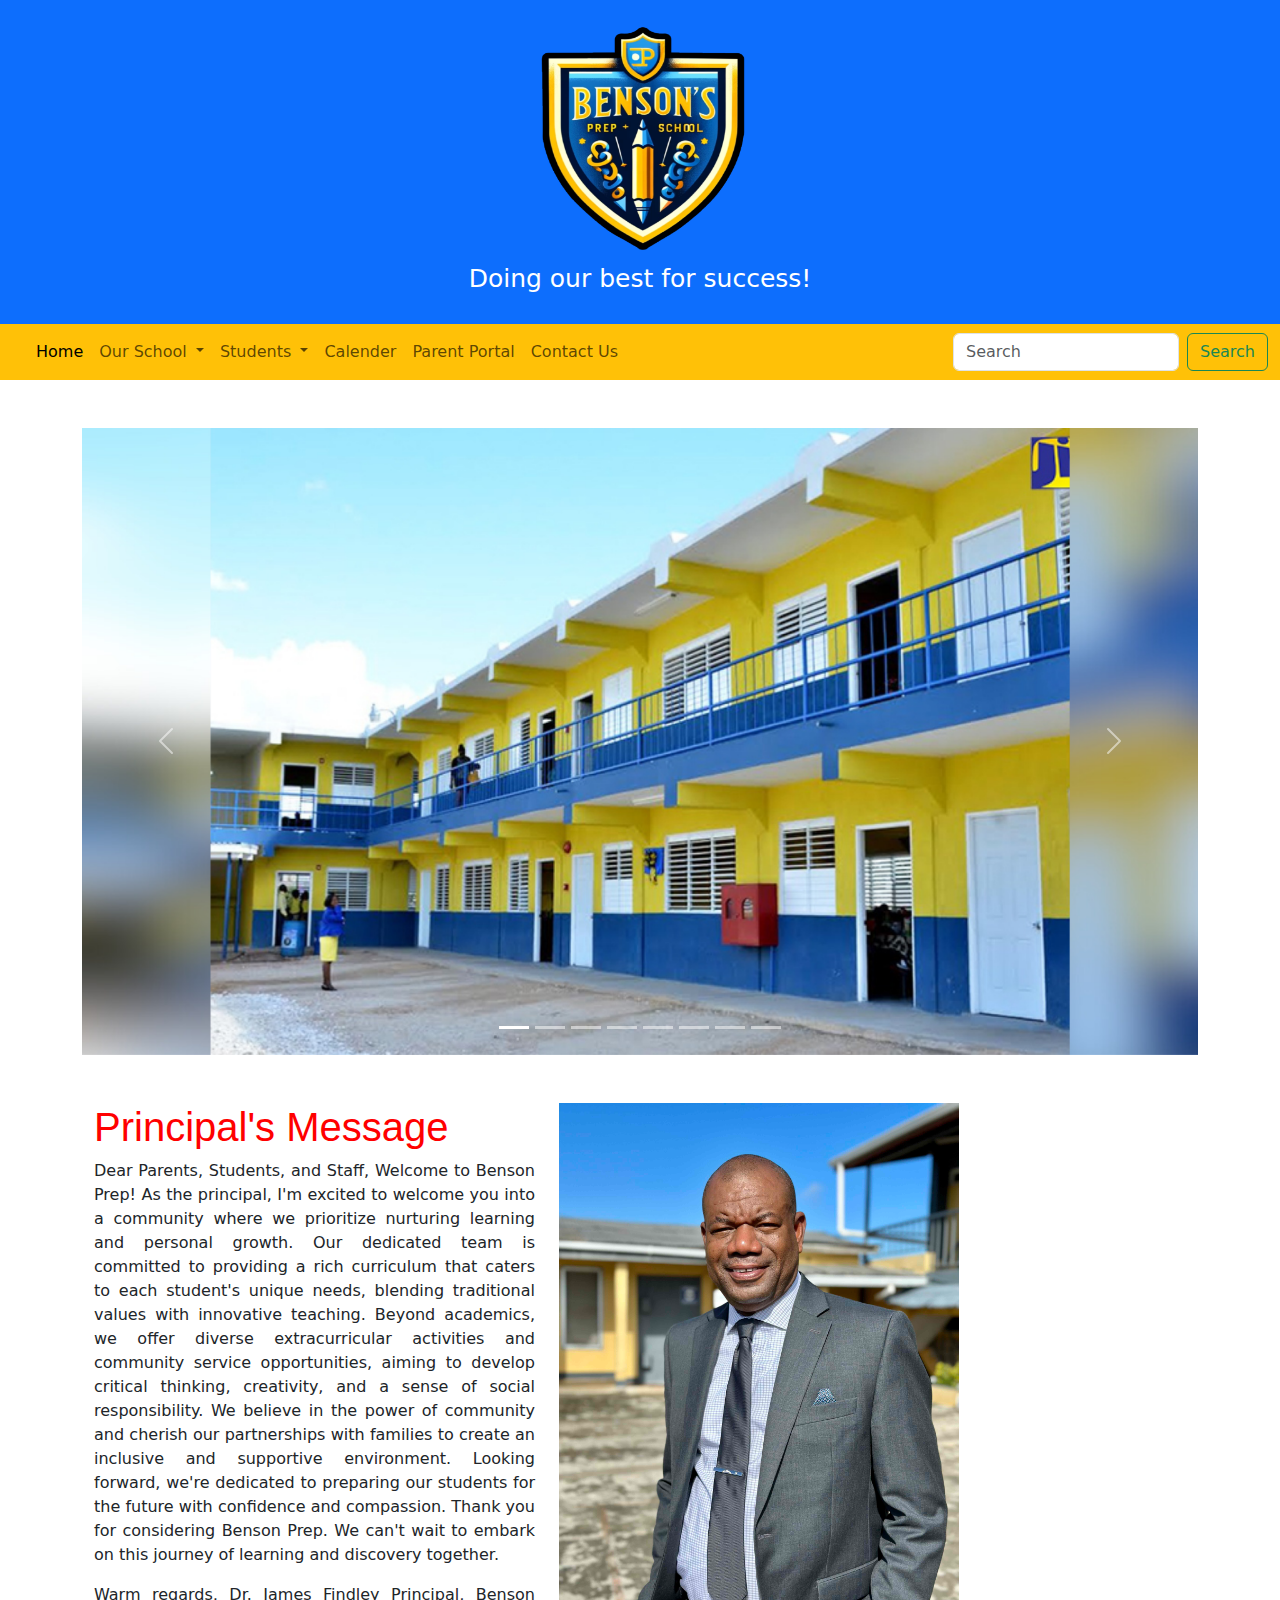
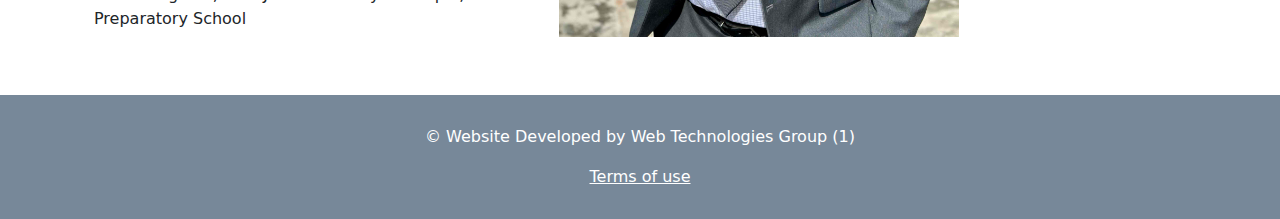
<file: index.html>
<!DOCTYPE html>
<html>

<head>
  <title>Home Page</title>
  <link rel="stylesheet" href="stylesheets/bootstrap.min.css">
  <link rel="stylesheet" href="stylesheets/style.css">


</head>

<body>
  <div id="header">
    <div id="banner" class=" bg-primary  text-white text-center">
      <img src="images/logo3.png" width="250" height="250" alt="logo">
      <p>Doing our best for success!</p>
    </div>




    <div id="nav">
      <!--This is a navbar-->

      <nav class="navbar navbar-expand-lg bg-warning">
        <div class="container-fluid">
          <a class="navbar-brand" href="#"></a>
          <button class="navbar-toggler" type="button" data-bs-toggle="collapse" data-bs-target="#navbarScroll"
            aria-controls="navbarScroll" aria-expanded="false" aria-label="Toggle navigation">
            <span class="navbar-toggler-icon"></span>
          </button>
          <div class="collapse navbar-collapse" id="navbarScroll">
            <ul class="navbar-nav me-auto my-2 my-lg-0 navbar-nav-scroll" style="--bs-scroll-height: 100px;">
              <li class="nav-item">
                <a class="nav-link active" aria-current="page" href="index.html">Home</a>
              </li>



              <li class="nav-item dropdown">
                <a class="nav-link dropdown-toggle" href="#" role="button" data-bs-toggle="dropdown"
                  aria-expanded="false">
                  Our School
                </a>
                <ul class="dropdown-menu">
                  <li><a class="dropdown-item" href="aboutus.html">History</a></li>
                  <li>
                    <hr class="dropdown-divider">
                  </li>
                 
                  <li><a class="dropdown-item" href="administration.html">Administration</a></li>
                  <li>
                    <hr class="dropdown-divider">
                  </li>
                  <li><a class="dropdown-item" href="clubandsocieties.html">Clubs and Societies</a></li>
                </ul>
              </li>

              <li class="nav-item dropdown">
                <a class="nav-link dropdown-toggle" href="#" role="button" data-bs-toggle="dropdown"
                  aria-expanded="false">
                  Students
                </a>
                <ul class="dropdown-menu">
                  <li><a class="dropdown-item" href="deportment.html">Deportment</a></li>
                  <li>
                    <hr class="dropdown-divider">
                  </li>
                  <li><a class="dropdown-item" href="registration.html">Registration</a></li>

                </ul>
              </li>


              <li class="nav-item">
                <a class="nav-link " href="calender.html">Calender</a>
              </li>

              <li class="nav-item">
                <a class="nav-link " href="login.html">Parent Portal</a>
              </li>

              <li class="nav-item">
                <a class="nav-link " href="contactus.html">Contact Us</a>
              </li>

            </ul>
            <form class="d-flex" role="search">
              <input class="form-control me-2" type="search" placeholder="Search" aria-label="Search">
              <button class="btn btn-outline-success" type="submit">Search</button>
            </form>
          </div>
        </div>
      </nav>
    </div>
    <div id="main" class="container">

      <br>
      <br>
      <div id="carouselExampleIndicators" class="carousel slide" data-bs-ride="carousel">
        <div class="carousel-indicators">
          <button type="button" data-bs-target="#carouselExampleIndicators" data-bs-slide-to="0" class="active"
            aria-current="true" aria-label="Slide 1"></button>
          <button type="button" data-bs-target="#carouselExampleIndicators" data-bs-slide-to="1"
            aria-label="Slide 2"></button>
          <button type="button" data-bs-target="#carouselExampleIndicators" data-bs-slide-to="2"
            aria-label="Slide 3"></button>
          <button type="button" data-bs-target="#carouselExampleIndicators" data-bs-slide-to="3"
            aria-label="Slide 4"></button>
          <button type="button" data-bs-target="#carouselExampleIndicators" data-bs-slide-to="4"
            aria-label="Slide 5"></button>
          <button type="button" data-bs-target="#carouselExampleIndicators" data-bs-slide-to="5"
            aria-label="Slide 6"></button>
          <button type="button" data-bs-target="#carouselExampleIndicators" data-bs-slide-to="6"
            aria-label="Slide 7"></button>
          <button type="button" data-bs-target="#carouselExampleIndicators" data-bs-slide-to="7"
            aria-label="Slide 8"></button>
        </div>



        <div class="carousel-inner">
          <div class="carousel-item active">
            <img src="images/img3.png" class="d-block w-100" alt="...">
          </div>
          <div class="carousel-item">
            <img src="images/img4.png" class="d-block w-100" alt="...">
          </div>
          <div class="carousel-item">
            <img src="images/img5.png" class="d-block w-100" alt="...">
          </div>
          <div class="carousel-item">
            <img src="images/img1.png" class="d-block w-100" alt="...">
          </div>
          <div class="carousel-item">
            <img src="images/img2.png" class="d-block w-100" alt="...">
          </div>
          <div class="carousel-item">
            <img src="images/img6.png" class="d-block w-100" alt="...">
          </div>
          <div class="carousel-item">
            <img src="images/img7.png" class="d-block w-100" alt="...">
          </div>
          <div class="carousel-item">
            <img src="images/img8.png" class="d-block w-100" alt="...">
          </div>
        </div>



        <button class="carousel-control-prev" type="button" data-bs-target="#carouselExampleIndicators"
          data-bs-slide="prev">
          <span class="carousel-control-prev-icon" aria-hidden="true"></span>
          <span class="visually-hidden">Previous</span>
        </button>
        <button class="carousel-control-next" type="button" data-bs-target="#carouselExampleIndicators"
          data-bs-slide="next">
          <span class="carousel-control-next-icon" aria-hidden="true"></span>
          <span class="visually-hidden">Next</span>
        </button>
      </div>

      <br>
      <br>
      <div class="container">

        <div class="row">
          
          <div class="col-5 justified-text">
<h1>Principal's Message</h1>
            <p>Dear Parents, Students, and Staff,
              Welcome to Benson Prep! As the principal, I'm excited to welcome you into a community where we prioritize
              nurturing
              learning and personal growth. Our dedicated team is committed to providing a rich curriculum that caters
              to each
              student's unique needs, blending traditional values with innovative teaching.

              Beyond academics, we offer diverse extracurricular activities and community service opportunities, aiming
              to develop
              critical thinking, creativity, and a sense of social responsibility. We believe in the power of community
              and cherish
              our partnerships with families to create an inclusive and supportive environment.

              Looking forward, we're dedicated to preparing our students for the future with confidence and compassion.
              Thank you for
              considering Benson Prep. We can't wait to embark on this journey of learning and discovery together.
            </p>
            <p>Warm regards,

              Dr. James Findley
              Principal, Benson Preparatory School</p>

          </div>
          <div class="col-4">
            <img width="400" src="images/principal.jpg ">
          </div>
          <div class="col"></div>
        </div>

      </div>

      <br>
      <br>
    </div>

    <footer>
      <p>&copy Website Developed by Web Technologies Group (1)</p>
      <a href="#">Terms of use</a>
    </footer>

    <!-- jQuery -->
    <script src="https://code.jquery.com/jquery-3.5.1.slim.min.js"></script>
    <!-- Bootstrap JS -->
    <script src="https://cdn.jsdelivr.net/npm/bootstrap@5.3.0-alpha1/dist/js/bootstrap.bundle.min.js"></script>


    <script src="scripts/site.js"></script>



</body>

</html>
</file>
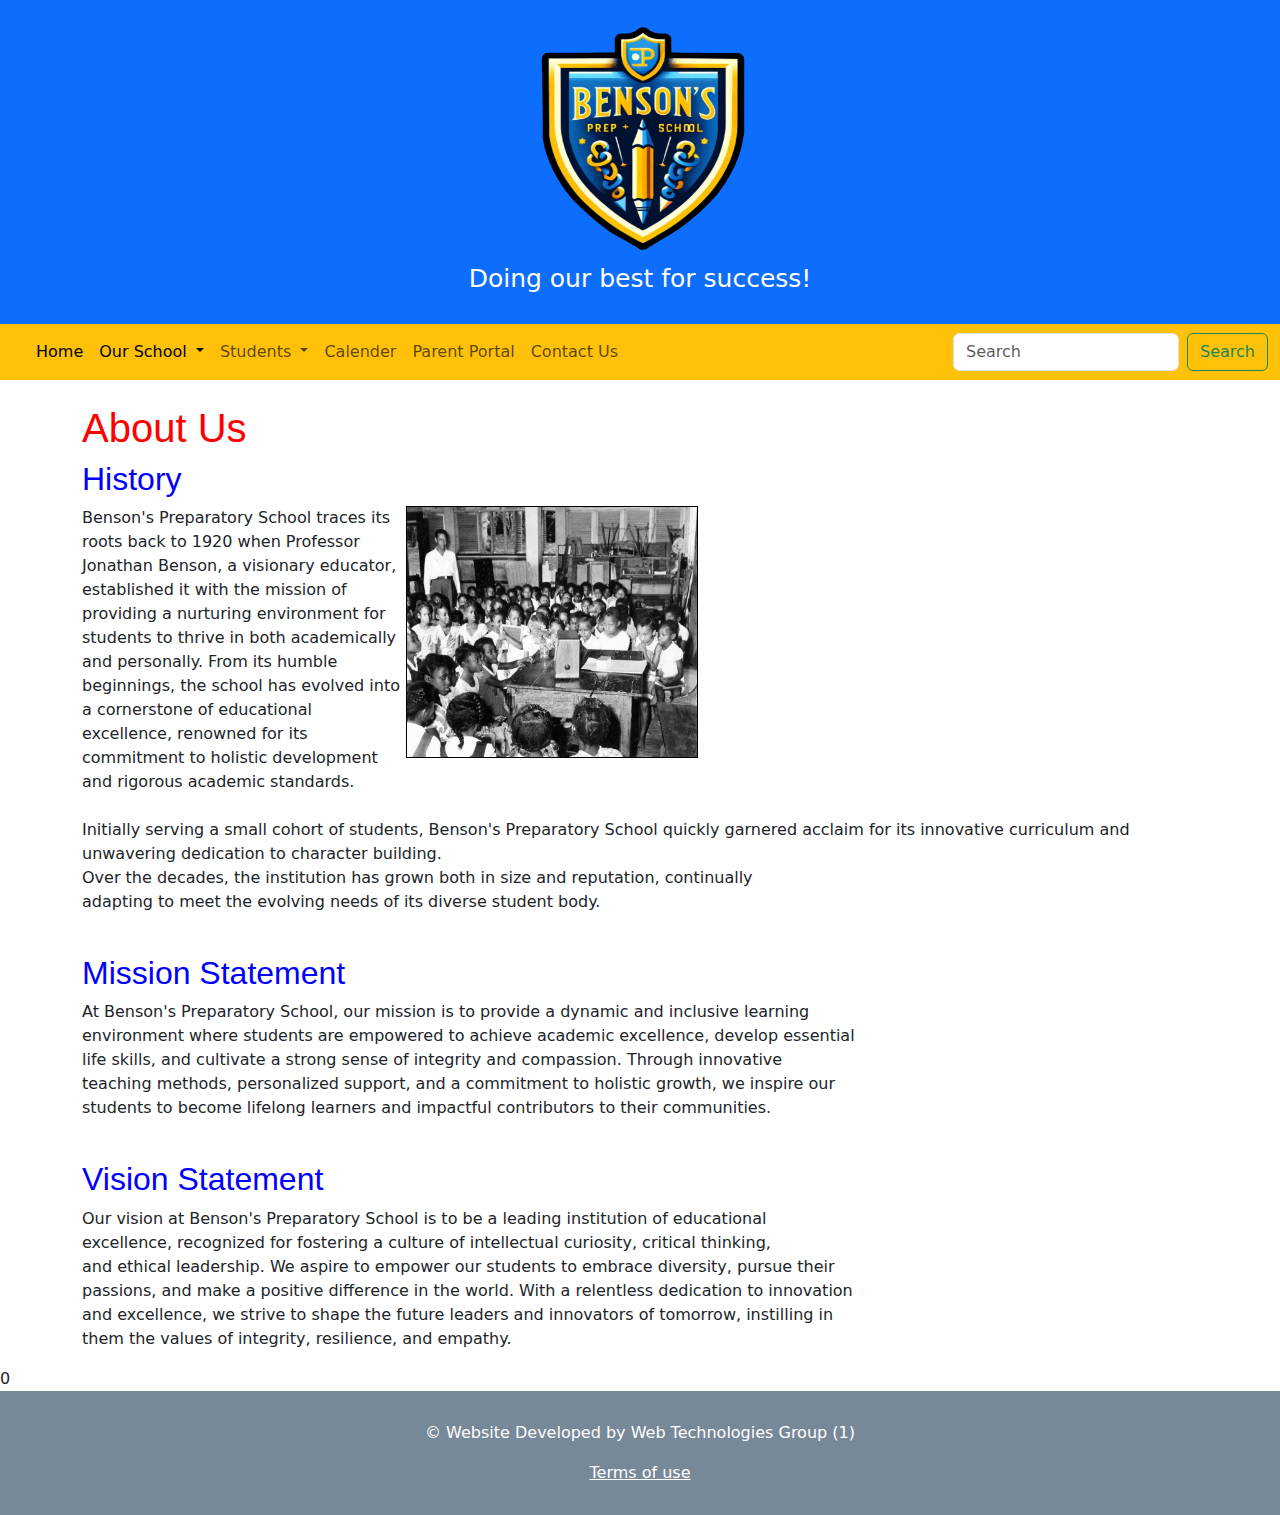
<file: aboutus.html>
<!DOCTYPE html>
<html lang="en">
<head>
  <meta charset="UTF-8">
  <meta name="viewport" content="width=device-width, initial-scale=1.0">
  <title>About Us</title>
  <link rel="stylesheet" href="stylesheets/bootstrap.min.css">
  <link rel="stylesheet" href="stylesheets/style.css">
</head>
<body>
  
  <div id="header">
    <div id="banner" class=" bg-primary  text-white text-center">
      <img src="images/logo3.png" width="250" height="250" alt="logo">
      <p>Doing our best for success!</p>
    </div>




    <div id="nav">
      <!--This is a navbar-->
      
      <nav class="navbar navbar-expand-lg bg-warning">
        <div class="container-fluid">
          <a class="navbar-brand" href="#"></a>
          <button class="navbar-toggler" type="button" data-bs-toggle="collapse" data-bs-target="#navbarScroll"
            aria-controls="navbarScroll" aria-expanded="false" aria-label="Toggle navigation">
            <span class="navbar-toggler-icon"></span>
          </button>
          <div class="collapse navbar-collapse" id="navbarScroll">
            <ul class="navbar-nav me-auto my-2 my-lg-0 navbar-nav-scroll" style="--bs-scroll-height: 100px;">
              <li class="nav-item">
                <a class="nav-link active" aria-current="page" href="index.html">Home</a>
              </li>
      
      
      
              <li class="nav-item dropdown">
                <a class="nav-link dropdown-toggle" href="#" role="button" data-bs-toggle="dropdown" aria-expanded="false">
                  Our School
                </a>
                <ul class="dropdown-menu">
                  <li><a class="dropdown-item" href="aboutus.html">History</a></li>
                  <li>
                    <hr class="dropdown-divider">
                  </li>
                  
                  
                  <li><a class="dropdown-item" href="administration.html">Administration</a></li>
                  <li>
                    <hr class="dropdown-divider">
                  </li>
                  <li><a class="dropdown-item" href="clubandsocieties.html">Clubs and Societies</a></li>
                </ul>
              </li>
      
              <li class="nav-item dropdown">
                <a class="nav-link dropdown-toggle" href="#" role="button" data-bs-toggle="dropdown" aria-expanded="false">
                  Students
                </a>
                <ul class="dropdown-menu">
                  <li><a class="dropdown-item" href="deportment.html">Deportment</a></li>
                  <li>
                    <hr class="dropdown-divider">
                  </li>
                  <li><a class="dropdown-item" href="registration.html">Registration</a></li>
      
                </ul>
              </li>
      
      
              <li class="nav-item">
                <a class="nav-link " href="calender.html">Calender</a>
              </li>
      
              <li class="nav-item">
                <a class="nav-link " href="login.html">Parent Portal</a>
              </li>
      
              <li class="nav-item">
                <a class="nav-link " href="contactus.html">Contact Us</a>
              </li>
      
            </ul>
            <form class="d-flex" role="search">
              <input class="form-control me-2" type="search" placeholder="Search" aria-label="Search">
              <button class="btn btn-outline-success" type="submit">Search</button>
            </form>
          </div>
        </div>
      </nav>
    </div>
  
 
    <br>
    <article class="container" >

   

  <h1>About Us</h1>
  <h2>History</h2>
    
  <div style="float: right; margin-right: 500px;border: solid black 1px; padding 2px">
    <img src="images/img history.jpg" atl="1900's image of Benson's Preparatory School" height="250" width="290"/> 
  </div>
  
  
    <p>Benson's Preparatory School traces its roots back to 1920 when Professor Jonathan Benson,
      a visionary educator, established it with the mission of providing a nurturing environment
      for students to thrive in both academically and personally. From its humble beginnings, the school 
      has evolved into a cornerstone of educational excellence, renowned for its commitment to 
      holistic development and rigorous academic standards.
     <br>
     <br>
     Initially serving a small cohort of students, Benson's Preparatory School quickly garnered 
     acclaim for its innovative curriculum and unwavering dedication to character building. <br>
     Over the decades, the institution has grown both in size and reputation, continually <br>
     adapting to meet the evolving needs of its diverse student body. </p>
     <br>

  <h2>Mission Statement</h2>
  <p >
     At Benson's Preparatory School, our mission is to provide a dynamic and inclusive learning <br>
     environment where students are empowered to achieve academic excellence, develop essential <br>
     life skills, and cultivate a strong sense of integrity and compassion. Through innovative <br>
     teaching methods, personalized support, and a commitment to holistic growth, we inspire our <br>
     students to become lifelong learners and impactful contributors to their communities.
     </p>
     <br>

    <h2 >Vision Statement</h2>
    <p >Our vision at Benson's Preparatory School is to be a leading institution of educational <br>
       excellence, recognized for fostering a culture of intellectual curiosity, critical thinking,<br>
       and ethical leadership. We aspire to empower our students to embrace diversity, pursue their <br>
       passions, and make a positive difference in the world. With a relentless dedication to innovation <br>
       and excellence, we strive to shape the future leaders and innovators of tomorrow, instilling in <br>
       them the values of integrity, resilience, and empathy.</p>
  </p>

  </article>0

  <footer>
    <p>&copy Website Developed by Web Technologies Group (1)</p>
    <a href="#">Terms of use</a>
  </footer>

  <!-- jQuery -->
  <script src="https://code.jquery.com/jquery-3.5.1.slim.min.js"></script>
  <!-- Bootstrap JS -->
  <script src="https://cdn.jsdelivr.net/npm/bootstrap@5.3.0-alpha1/dist/js/bootstrap.bundle.min.js"></script>


  <script src="scripts/site.js"></script>

    

</body>
</html>
</file>
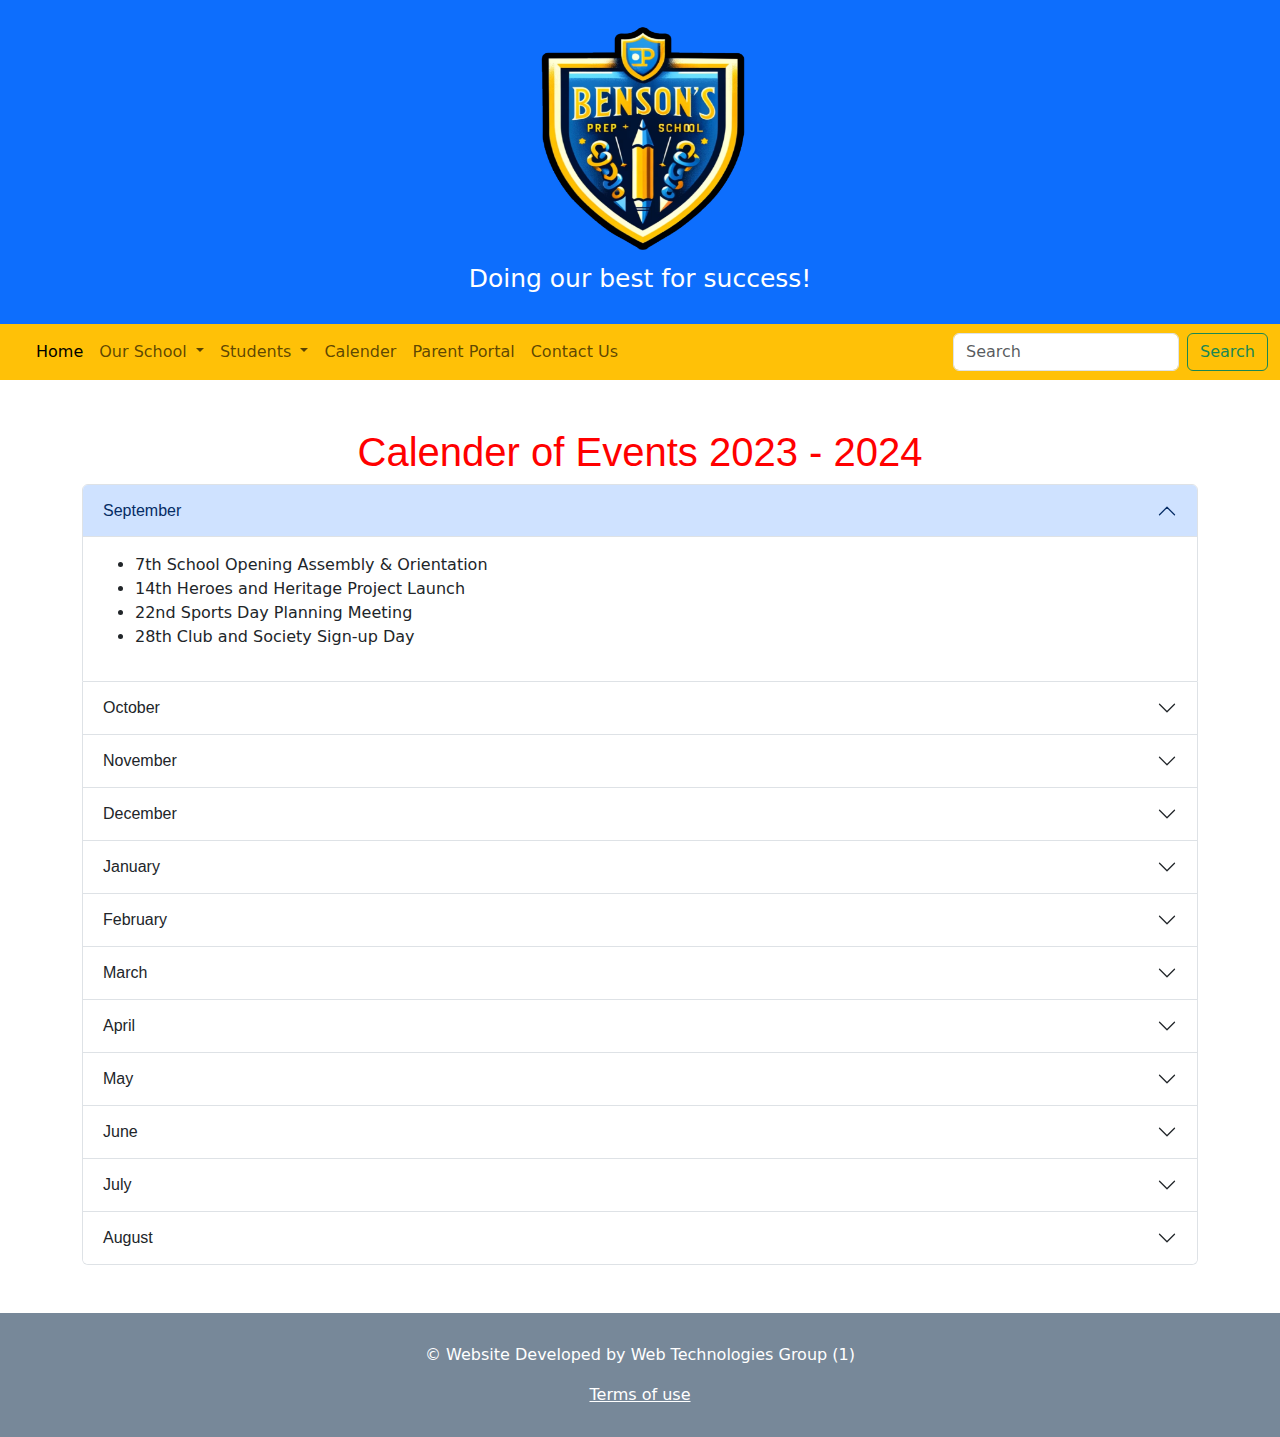
<file: calender.html>
<!DOCTYPE html>
<html lang="en">
<head>
    <meta charset="UTF-8">
    <meta name="viewport" content="width=device-width, initial-scale=1.0">
    <title>Document</title>
    <!-- Bootstrap CSS -->
    <link href="https://cdn.jsdelivr.net/npm/bootstrap@5.3.0-alpha1/dist/css/bootstrap.min.css" rel="stylesheet">
    <link rel="stylesheet" href="stylesheets/style.css">
</head>
<body>
    <div id="header">
        <div id="banner" class=" bg-primary  text-white text-center">
            <img src="images/logo3.png" width="250" height="250" alt="logo">
            <p>Doing our best for success!</p>
        </div>
    </div>

    <!--This is a navbar-->
    
    <nav class="navbar navbar-expand-lg bg-warning">
        <div class="container-fluid">
            <a class="navbar-brand" href="#"></a>
            <button class="navbar-toggler" type="button" data-bs-toggle="collapse" data-bs-target="#navbarScroll"
                aria-controls="navbarScroll" aria-expanded="false" aria-label="Toggle navigation">
                <span class="navbar-toggler-icon"></span>
            </button>
            <div class="collapse navbar-collapse" id="navbarScroll">
                <ul class="navbar-nav me-auto my-2 my-lg-0 navbar-nav-scroll" style="--bs-scroll-height: 100px;">
                    <li class="nav-item">
                        <a class="nav-link active" aria-current="page" href="index.html">Home</a>
                    </li>
    
    
    
                    <li class="nav-item dropdown">
                        <a class="nav-link dropdown-toggle" href="#" role="button" data-bs-toggle="dropdown"
                            aria-expanded="false">
                            Our School
                        </a>
                        <ul class="dropdown-menu">
                            <li><a class="dropdown-item" href="aboutus.html">History</a></li>
                            <li>
                                <hr class="dropdown-divider">
                            </li>
                            
                            <li><a class="dropdown-item" href="administration.html">Administration</a></li>
                            <li>
                                <hr class="dropdown-divider">
                            </li>
                            <li><a class="dropdown-item" href="clubandsocieties.html">Clubs and Societies</a></li>
                        </ul>
                    </li>
    
                    <li class="nav-item dropdown">
                        <a class="nav-link dropdown-toggle" href="#" role="button" data-bs-toggle="dropdown"
                            aria-expanded="false">
                            Students
                        </a>
                        <ul class="dropdown-menu">
                            <li><a class="dropdown-item" href="deportment.html">Deportment</a></li>
                            <li>
                                <hr class="dropdown-divider">
                            </li>
                            <li><a class="dropdown-item" href="registration.html">Registration</a></li>
    
                        </ul>
                    </li>
    
    
                    <li class="nav-item">
                        <a class="nav-link " href="calender.html">Calender</a>
                    </li>
    
                    <li class="nav-item">
                        <a class="nav-link " href="login.html">Parent Portal</a>
                    </li>
    
                    <li class="nav-item">
                        <a class="nav-link " href="contactus.html">Contact Us</a>
                    </li>
    
                </ul>
                <form class="d-flex" role="search">
                    <input class="form-control me-2" type="search" placeholder="Search" aria-label="Search">
                    <button class="btn btn-outline-success" type="submit">Search</button>
                </form>
            </div>
        </div>
    </nav>

    <article class="container">
        <br>
        <br>
        <H1 style="text-align:center">Calender of Events 2023 - 2024</H1>
        
        <div class="accordion" id="accordionExample">
            <div class="accordion-item">
                <h2 class="accordion-header">
                    <button class="accordion-button" type="button" data-bs-toggle="collapse" data-bs-target="#collapseOne"
                        aria-expanded="true" aria-controls="collapseOne">
                        September
                    </button>
                </h2>
                <div id="collapseOne" class="accordion-collapse collapse show" data-bs-parent="#accordionExample">
                    <div class="accordion-body">
                        <ul>
                           <li>7th School Opening Assembly & Orientation</li>
                           <li>14th Heroes and Heritage Project Launch</li>
                           <li>
                            22nd Sports Day Planning Meeting
                           </li>
                           <li>28th Club and Society Sign-up Day</li>
                        </ul>
                    </div>
                </div>
            </div>
            <div class="accordion-item">
                <h2 class="accordion-header">
                    <button class="accordion-button collapsed" type="button" data-bs-toggle="collapse"
                        data-bs-target="#collapseTwo" aria-expanded="false" aria-controls="collapseTwo">
                        October
                    </button>
                </h2>
                <div id="collapseTwo" class="accordion-collapse collapse" data-bs-parent="#accordionExample">
                    <div class="accordion-body">
                        <ul>
                            <li>5th Teachers' Day Celebrations</li>
                            <li>11th Heritage Week Activities</li>
                            <li>20th Midterm Exams Start</li>
                            <li>28th Halloween-Themed School Disco</li>
                        </ul>
                    </div>
                </div>
            </div>
            <div class="accordion-item">
                <h2 class="accordion-header">
                    <button class="accordion-button collapsed" type="button" data-bs-toggle="collapse"
                        data-bs-target="#collapseThree" aria-expanded="false" aria-controls="collapseThree">
                        November
                    </button>
                </h2>
                <div id="collapseThree" class="accordion-collapse collapse" data-bs-parent="#accordionExample">
                    <div class="accordion-body">
                       <ul>
                        <li>11th: Armistice Day Observance</li>
                        <li>18th-19th: Parent-Teacher Consultation Days</li>
                        <li>25th: Thanksgiving Service</li>
                        <li>30th: Sports Day</li>
                       </ul>
                    </div>
                </div>
            </div>

            <div class="accordion-item">
                <h2 class="accordion-header">
                    <button class="accordion-button collapsed" type="button" data-bs-toggle="collapse"
                        data-bs-target="#collapse4" aria-expanded="false" aria-controls="collapse4">
                        December
                    </button>
                </h2>
                <div id="collapse4" class="accordion-collapse collapse" data-bs-parent="#accordionExample">
                    <div class="accordion-body">
                        <ul>
                            <li>1st-2nd: Reggae Music Workshop</li>
                            <li>15th: End of Term Exams Start</li>
                            <li>20th: Christmas Concert and Fair</li>
                            <li>22nd: School Closes for Christmas Break</li>
                        </ul>
                    </div>
                </div>
            </div>


            <div class="accordion-item">
                <h2 class="accordion-header">
                    <button class="accordion-button collapsed" type="button" data-bs-toggle="collapse"
                        data-bs-target="#collapse5" aria-expanded="false" aria-controls="collapse5">
                        January
                    </button>
                </h2>
                <div id="collapse5" class="accordion-collapse collapse" data-bs-parent="#accordionExample">
                    <div class="accordion-body">
                        <ul>
                            <li>5th: School Reopens</li>
                            <li>24th: Founders' Day Ceremony</li>
                            <li>31st: Spelling Bee Competition</li>
                        </ul>
                    </div>
                </div>
            </div>


            <div class="accordion-item">
                <h2 class="accordion-header">
                    <button class="accordion-button collapsed" type="button" data-bs-toggle="collapse" data-bs-target="#collapse6"
                        aria-expanded="false" aria-controls="collapse6">
                        February
                    </button>
                </h2>
                <div id="collapse6" class="accordion-collapse collapse" data-bs-parent="#accordionExample">
                    <div class="accordion-body">
                        <ul>
                            <li>1st-28th: Reggae Month Activities</li>
                            <li>14th: Valentine's Day Sale (Student Council)s</li>
                            <li>22nd: Ash Wednesday (No School)</li>
                            <li>25th: Sports Day</li>
                        </ul>
                    </div>
                </div>
            </div>


            <div class="accordion-item">
                <h2 class="accordion-header">
                    <button class="accordion-button collapsed" type="button" data-bs-toggle="collapse" data-bs-target="#collapse7"
                        aria-expanded="false" aria-controls="collapse7">
                        March
                    </button>
                </h2>
                <div id="collapse7" class="accordion-collapse collapse" data-bs-parent="#accordionExample">
                    <div class="accordion-body">
                        <ul>
                            <li>2nd: Peace Day Activities</li>
                            <li>15th: Science and Technology Fair</li>
                            <li>20th-24th: Spring Break (No School)</li>
                           
                        </ul>
                    </div>
                </div>
            </div>


            <div class="accordion-item">
                <h2 class="accordion-header">
                    <button class="accordion-button collapsed" type="button" data-bs-toggle="collapse" data-bs-target="#collapse8"
                        aria-expanded="false" aria-controls="collapse8">
                        April
                    </button>
                </h2>
                <div id="collapse8" class="accordion-collapse collapse" data-bs-parent="#accordionExample">
                    <div class="accordion-body">
                        <ul>
                            <li>5th: School Reopens</li>
                            <li>112th: Health and Wellness Day</li>
                            <li>23rd: Earth Day Clean-Up Campaign</li>
                            <li>27th-28th: Grade 6 Achievement Test (GSAT)/Primary Exit Profile (PEP)</li>
                        </ul>
                    </div>
                </div>
            </div>


            <div class="accordion-item">
                <h2 class="accordion-header">
                    <button class="accordion-button collapsed" type="button" data-bs-toggle="collapse" data-bs-target="#collapse9"
                        aria-expanded="false" aria-controls="collapse9">
                        May
                    </button>
                </h2>
                <div id="collapse9" class="accordion-collapse collapse" data-bs-parent="#accordionExample">
                    <div class="accordion-body">
                        <ul>
                            <li>11th: Armistice Day Observance</li>
                            <li>18th-19th: Parent-Teacher Consultation Days</li>
                            <li>25th: Thanksgiving Service</li>
                            <li>30th: Sports Day</li>
                        </ul>
                    </div>
                </div>
            </div>


            <div class="accordion-item">
                <h2 class="accordion-header">
                    <button class="accordion-button collapsed" type="button" data-bs-toggle="collapse" data-bs-target="#collapse10"
                        aria-expanded="false" aria-controls="collapse10">
                        June
                    </button>
                </h2>
                <div id="collapse10" class="accordion-collapse collapse" data-bs-parent="#accordionExample">
                    <div class="accordion-body">
                        <ul>
                            <li>11th: Armistice Day Observance</li>
                            <li>18th-19th: Parent-Teacher Consultation Days</li>
                            <li>25th: Thanksgiving Service</li>
                            <li>30th: Sports Day</li>
                        </ul>
                    </div>
                </div>
            </div>


            <div class="accordion-item">
                <h2 class="accordion-header">
                    <button class="accordion-button collapsed" type="button" data-bs-toggle="collapse" data-bs-target="#collapse100"
                        aria-expanded="false" aria-controls="collapse100">
                        July
                    </button>
                </h2>
                <div id="collapse100" class="accordion-collapse collapse" data-bs-parent="#accordionExample">
                    <div class="accordion-body">
                        <ul>
                            <li>11th: Armistice Day Observance</li>
                            <li>18th-19th: Parent-Teacher Consultation Days</li>
                            <li>25th: Thanksgiving Service</li>
                            <li>30th: Sports Day</li>
                        </ul>
                    </div>
                </div>
            </div>

            <div class="accordion-item">
                <h2 class="accordion-header">
                    <button class="accordion-button collapsed" type="button" data-bs-toggle="collapse" data-bs-target="#collapse11"
                        aria-expanded="false" aria-controls="collapse11">
                        August
                    </button>
                </h2>
                <div id="collapse11" class="accordion-collapse collapse" data-bs-parent="#accordionExample">
                    <div class="accordion-body">
                        <ul>
                            <li>11th: Armistice Day Observance</li>
                            <li>18th-19th: Parent-Teacher Consultation Days</li>
                            <li>25th: Thanksgiving Service</li>
                            <li>30th: Sports Day</li>
                        </ul>
                    </div>
                </div>
            </div>

            


        </div>
    </article>


    <br>
    <br>
    <footer>
        <p>&copy Website Developed by Web Technologies Group (1)</p>
        <a  href="#">Terms of use</a>
    </footer>

    <!-- jQuery -->
    <script src="https://code.jquery.com/jquery-3.5.1.slim.min.js"></script>
    <!-- Bootstrap JS -->
    <script src="https://cdn.jsdelivr.net/npm/bootstrap@5.3.0-alpha1/dist/js/bootstrap.bundle.min.js"></script>
    
    
    <script src="scripts/site.js"></script>

   

    
</body>
</html>
</file>
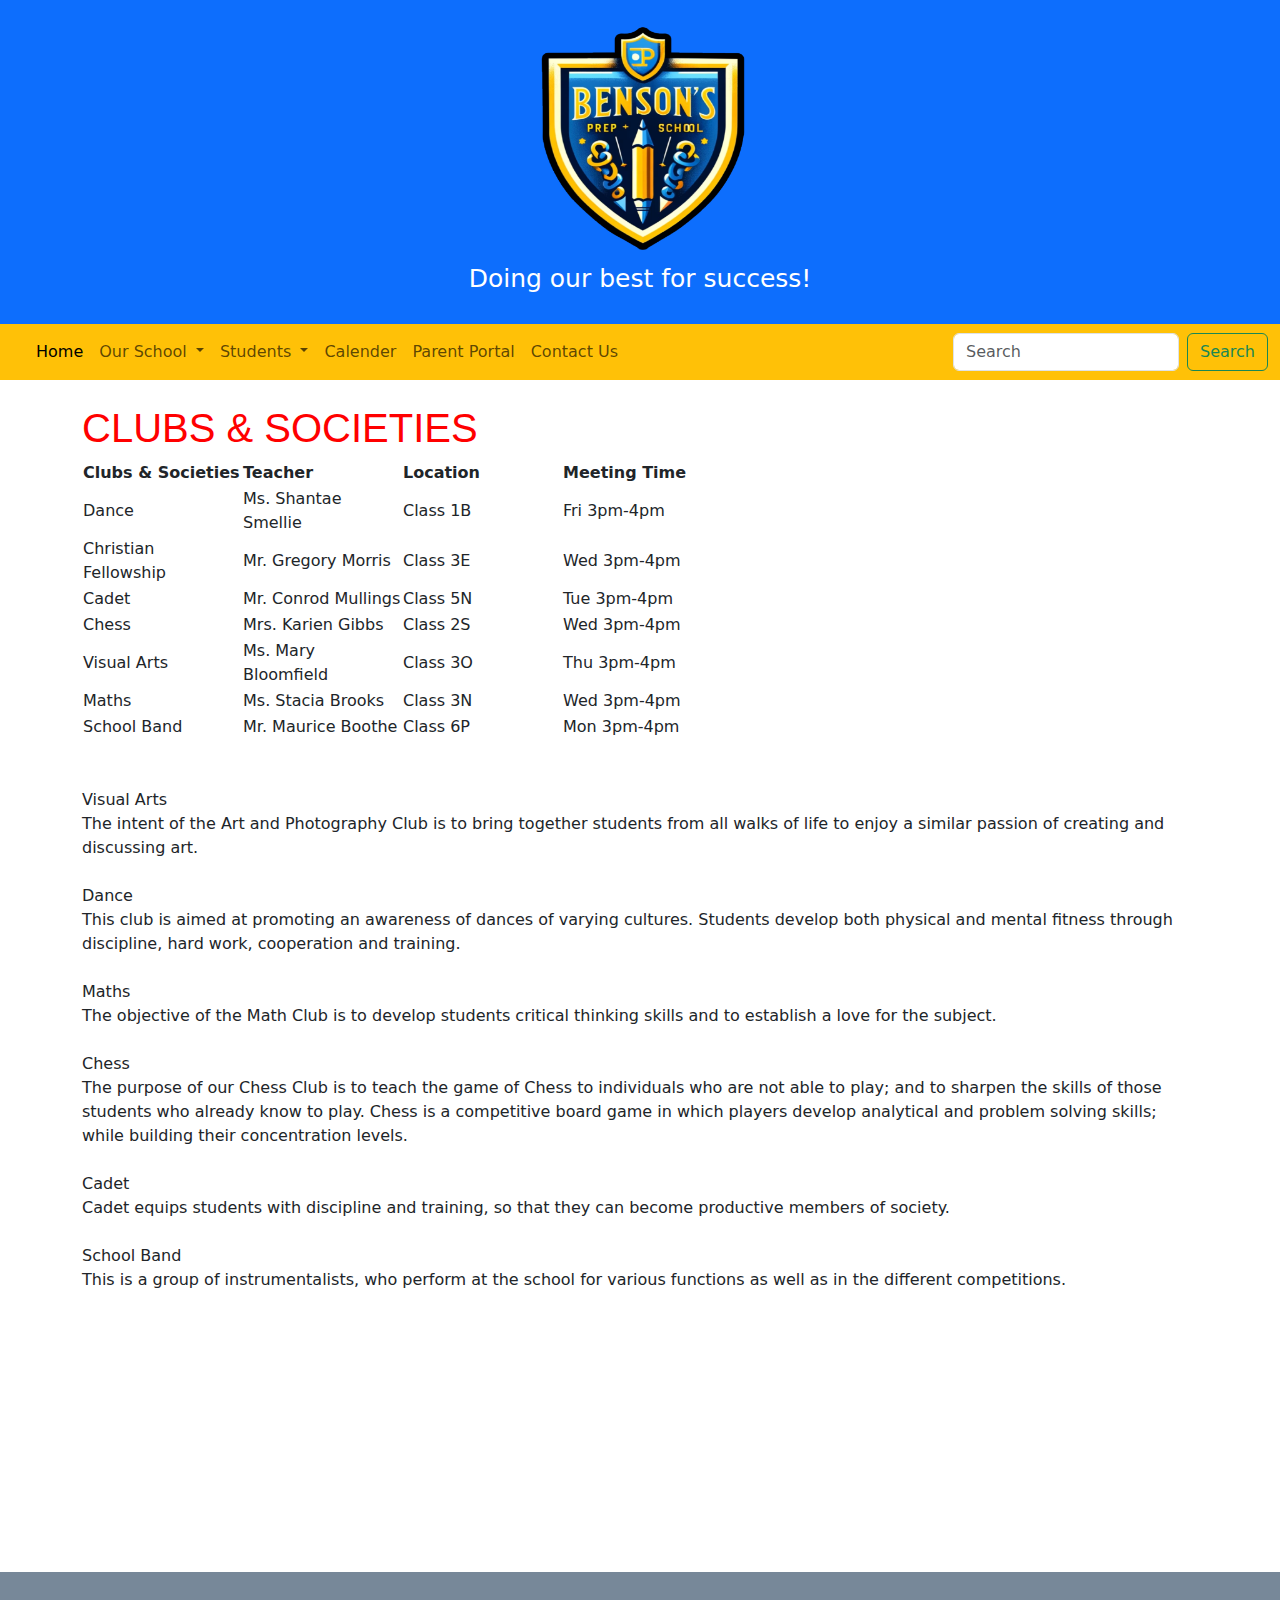
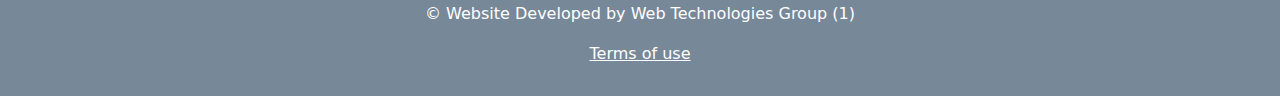
<file: clubandsocieties.html>
<!DOCTYPE html>
<html>

<head>
  <title>Confirmation Page</title>
  <link rel="stylesheet" href="stylesheets/bootstrap.min.css">
  <link rel="stylesheet" href="stylesheets/style.css">


</head>

<body>
         <header>
            <div id="header">
                <div id="banner" class=" bg-primary  text-white text-center">
                  <img src="images/logo3.png" width="250" height="250" alt="logo">
                  <p>Doing our best for success!</p>
                </div>
            
                <div id="nav">
            
                  <!--This is a navbar-->
                  
                  <nav class="navbar navbar-expand-lg bg-warning">
                    <div class="container-fluid">
                      <a class="navbar-brand" href="#"></a>
                      <button class="navbar-toggler" type="button" data-bs-toggle="collapse" data-bs-target="#navbarScroll"
                        aria-controls="navbarScroll" aria-expanded="false" aria-label="Toggle navigation">
                        <span class="navbar-toggler-icon"></span>
                      </button>
                      <div class="collapse navbar-collapse" id="navbarScroll">
                        <ul class="navbar-nav me-auto my-2 my-lg-0 navbar-nav-scroll" style="--bs-scroll-height: 100px;">
                          <li class="nav-item">
                            <a class="nav-link active" aria-current="page" href="index.html">Home</a>
                          </li>
                  
                  
                  
                          <li class="nav-item dropdown">
                            <a class="nav-link dropdown-toggle" href="#" role="button" data-bs-toggle="dropdown" aria-expanded="false">
                              Our School
                            </a>
                            <ul class="dropdown-menu">
                              <li><a class="dropdown-item" href="aboutus.html">History</a></li>
                              <li>
                                <hr class="dropdown-divider">
                              </li>
                             
                              <li><a class="dropdown-item" href="administration.html">Administration</a></li>
                              <li>
                                <hr class="dropdown-divider">
                              </li>
                              <li><a class="dropdown-item" href="clubandsocieties.html">Clubs and Societies</a></li>
                            </ul>
                          </li>
                  
                          <li class="nav-item dropdown">
                            <a class="nav-link dropdown-toggle" href="#" role="button" data-bs-toggle="dropdown" aria-expanded="false">
                              Students
                            </a>
                            <ul class="dropdown-menu">
                              <li><a class="dropdown-item" href="deportment.html">Deportment</a></li>
                              <li>
                                <hr class="dropdown-divider">
                              </li>
                              <li><a class="dropdown-item" href="registration.html">Registration</a></li>
                  
                            </ul>
                          </li>
                  
                  
                          <li class="nav-item">
                            <a class="nav-link " href="calender.html">Calender</a>
                          </li>
                  
                          <li class="nav-item">
                            <a class="nav-link " href="login.html">Parent Portal</a>
                          </li>
                  
                          <li class="nav-item">
                            <a class="nav-link " href="contactus.html">Contact Us</a>
                          </li>
                  
                        </ul>
                        <form class="d-flex" role="search">
                          <input class="form-control me-2" type="search" placeholder="Search" aria-label="Search">
                          <button class="btn btn-outline-success" type="submit">Search</button>
                        </form>
                      </div>
                    </div>
                  </nav>
                </div>

                <br/>
                

                  <article class="container-md">
                  
                    <h1>CLUBS & SOCIETIES</h1>
                <table>
                    <tr>
                        <th width="160">Clubs & Societies</th>
                        <th width="160">Teacher</th>
                        <th width="160">Location</th>
                        <th width="160">Meeting Time</th>
                    </tr>
                    <tr>
                        <td>Dance</td>
                        <td>Ms. Shantae Smellie</td>
                        <td>Class 1B</td>
                        <td>Fri 3pm-4pm</td>
                    </tr>
                    <tr>
                        <td>Christian Fellowship</td>
                        <td>Mr. Gregory Morris</td>
                        <td>Class 3E</td>
                        <td>Wed 3pm-4pm</td>
                    </tr>
                    <tr>
                        <td>Cadet</td>
                        <td>Mr. Conrod Mullings</td>
                        <td>Class 5N</td>
                        <td>Tue 3pm-4pm</td>
                    </tr>
                    <tr>
                        <td>Chess</td>
                        <td>Mrs. Karien Gibbs</td>
                        <td>Class 2S</td>
                        <td>Wed 3pm-4pm</td>
                    </tr>
                    <tr>
                        <td>Visual Arts</td>
                        <td>Ms. Mary Bloomfield</td>
                        <td>Class 3O</td>
                        <td>Thu 3pm-4pm</td>
                    </tr>
                    <tr>
                        <td>Maths</td>
                        <td>Ms. Stacia Brooks</td>
                        <td>Class 3N</td>
                        <td>Wed 3pm-4pm</td>
                    </tr>
                    <tr>
                        <td>School Band</td>
                        <td>Mr. Maurice Boothe</td>
                        <td>Class 6P</td>
                        <td>Mon 3pm-4pm</td>
                    </tr>
                </table>

            <br>
            <br>
            
                <p>Visual Arts
                <br>
                The intent of the Art and Photography Club is to bring together students from all walks of life to enjoy a similar passion of creating and discussing art.
                <br>
                <br>
                Dance
                <br>This club is aimed at promoting an awareness of dances of varying cultures. Students develop both physical and mental fitness through discipline, hard work, cooperation and training.
                <br>
                <br>
                Maths
                <br>
                The objective of the Math Club is to develop students critical thinking skills and to establish a love for the subject.
                <br>
                <br>
                Chess
                <br>
                The purpose of our Chess Club is to teach the game of Chess to individuals who are not able to play; and to sharpen the skills of those students who already know to play. Chess is a competitive board game in which players develop analytical and problem solving skills; while building their concentration levels.
                <br>
                <br>
                Cadet
                <br>
                Cadet equips students with discipline and training, so that they can become productive members of society.
                <br>
                <br>
                School Band
                <br>
                This is a group of instrumentalists, who perform at the school for various functions as well as in the different competitions.

                
                
                </p>
        

                <br/>
                <br/>
                <br/>
                <br/>
                <br/>
                <br/>
                <br/>
                <br/>
                <br/>
                <br/>
                <br/>
                </article>
                
      
                

                
                
                <footer>
                    <p>&copy Website Developed by Web Technologies Group (1)</p>
                    <a href="#">Terms of use</a>
                  </footer>
                
                  <!-- jQuery -->
                  <script src="https://code.jquery.com/jquery-3.5.1.slim.min.js"></script>
                  <!-- Bootstrap JS -->
                  <script src="https://cdn.jsdelivr.net/npm/bootstrap@5.3.0-alpha1/dist/js/bootstrap.bundle.min.js"></script>
                
                
                  <script src="scripts/site.js"></script>
                    
                </body>
                </html>
</file>
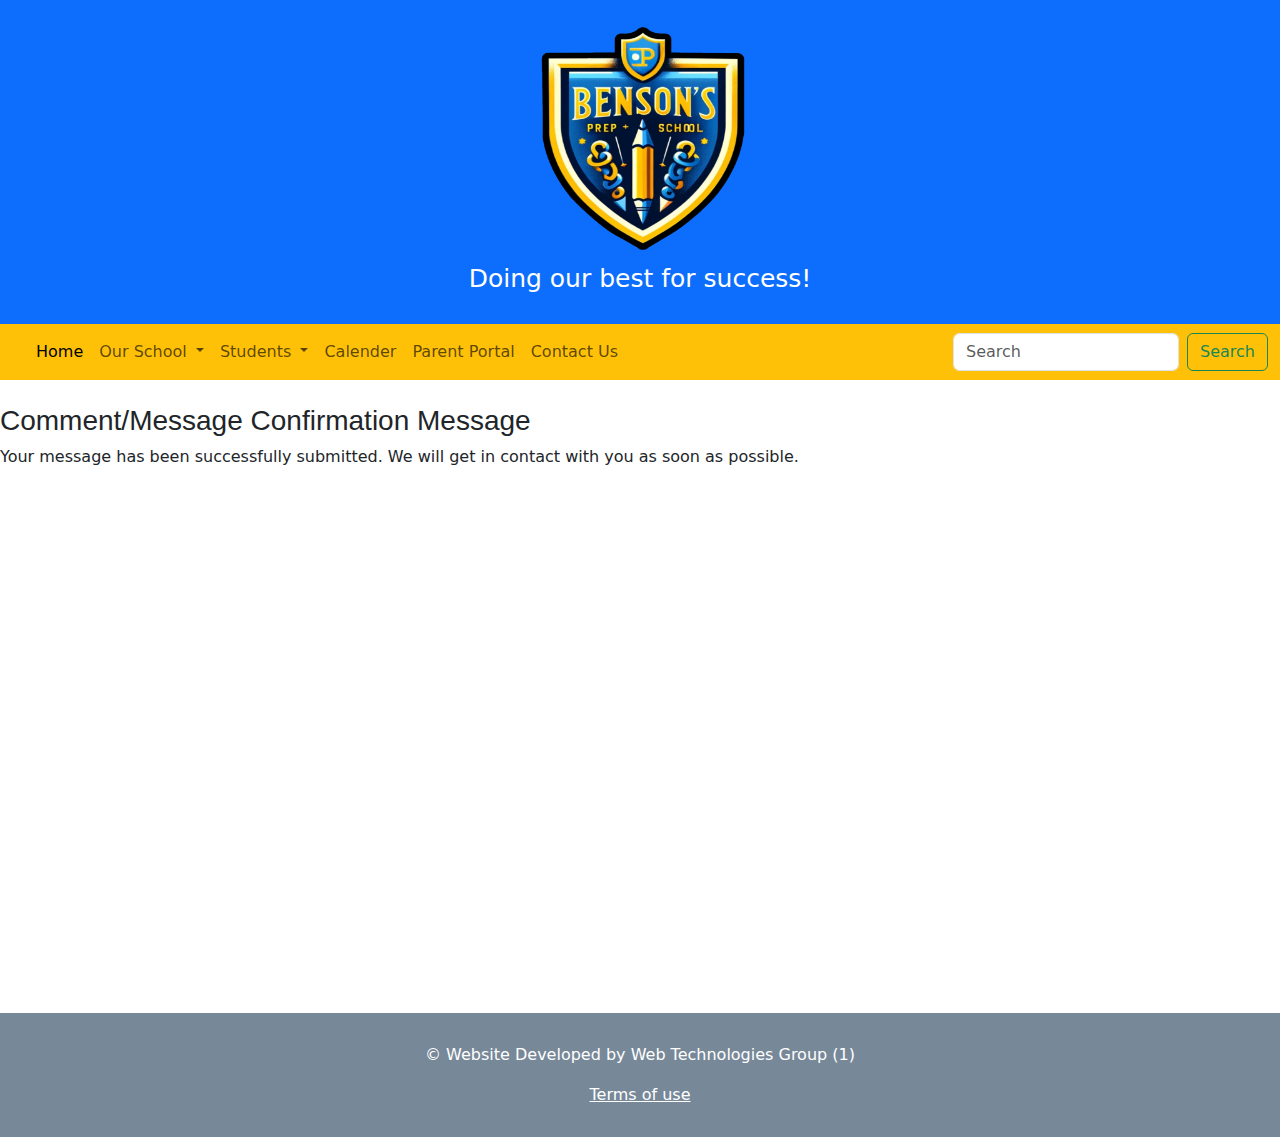
<file: confirmation.html>
<!DOCTYPE html>
<html>

<head>
  <title>Confirmation Page</title>
  <link rel="stylesheet" href="stylesheets/bootstrap.min.css">
  <link rel="stylesheet" href="stylesheets/style.css">


</head>

<body>
         <header>
            <div id="header">
                <div id="banner" class=" bg-primary  text-white text-center">
                  <img src="images/logo3.png" width="250" height="250" alt="logo">
                  <p>Doing our best for success!</p>
                </div>
            
                <div id="nav">
                 
                  <!--This is a navbar-->
                  
                  <nav class="navbar navbar-expand-lg bg-warning">
                    <div class="container-fluid">
                      <a class="navbar-brand" href="#"></a>
                      <button class="navbar-toggler" type="button" data-bs-toggle="collapse" data-bs-target="#navbarScroll"
                        aria-controls="navbarScroll" aria-expanded="false" aria-label="Toggle navigation">
                        <span class="navbar-toggler-icon"></span>
                      </button>
                      <div class="collapse navbar-collapse" id="navbarScroll">
                        <ul class="navbar-nav me-auto my-2 my-lg-0 navbar-nav-scroll" style="--bs-scroll-height: 100px;">
                          <li class="nav-item">
                            <a class="nav-link active" aria-current="page" href="index.html">Home</a>
                          </li>
                  
                  
                  
                          <li class="nav-item dropdown">
                            <a class="nav-link dropdown-toggle" href="#" role="button" data-bs-toggle="dropdown" aria-expanded="false">
                              Our School
                            </a>
                            <ul class="dropdown-menu">
                              <li><a class="dropdown-item" href="aboutus.html">History</a></li>
                              <li>
                                <hr class="dropdown-divider">
                              </li>
                             
                              <li><a class="dropdown-item" href="administration.html">Administration</a></li>
                              <li>
                                <hr class="dropdown-divider">
                              </li>
                              <li><a class="dropdown-item" href="clubandsocieties.html">Clubs and Societies</a></li>
                            </ul>
                          </li>
                  
                          <li class="nav-item dropdown">
                            <a class="nav-link dropdown-toggle" href="#" role="button" data-bs-toggle="dropdown" aria-expanded="false">
                              Students
                            </a>
                            <ul class="dropdown-menu">
                              <li><a class="dropdown-item" href="deportment.html">Deportment</a></li>
                              <li>
                                <hr class="dropdown-divider">
                              </li>
                              <li><a class="dropdown-item" href="registration.html">Registration</a></li>
                  
                            </ul>
                          </li>
                  
                  
                          <li class="nav-item">
                            <a class="nav-link " href="calender.html">Calender</a>
                          </li>
                  
                          <li class="nav-item">
                            <a class="nav-link " href="login.html">Parent Portal</a>
                          </li>
                  
                          <li class="nav-item">
                            <a class="nav-link " href="contactus.html">Contact Us</a>
                          </li>
                  
                        </ul>
                        <form class="d-flex" role="search">
                          <input class="form-control me-2" type="search" placeholder="Search" aria-label="Search">
                          <button class="btn btn-outline-success" type="submit">Search</button>
                        </form>
                      </div>
                    </div>
                  </nav>
                </div>

                <br/>
                <h3> Comment/Message Confirmation Message</h3>
                <p> Your message has been successfully submitted. We will get in contact with you as soon as possible.</p>
        

                <br/>
                <br/>
                <br/>
                <br/>
                <br/>
                <br/>
                <br/>
                <br/>
                <br/>
                <br/>
                <br/>
                
                <br/>
                <br/>
                <br/>
                <br/>
                <br/>
                <br/>
                <br/>
                <br/>
                <br/>
                <br/>
                <br/>
                

                
                
                <footer>
                    <p>&copy Website Developed by Web Technologies Group (1)</p>
                    <a href="#">Terms of use</a>
                  </footer>
                
                  <!-- jQuery -->
                  <script src="https://code.jquery.com/jquery-3.5.1.slim.min.js"></script>
                  <!-- Bootstrap JS -->
                  <script src="https://cdn.jsdelivr.net/npm/bootstrap@5.3.0-alpha1/dist/js/bootstrap.bundle.min.js"></script>
                
                
                  <script src="scripts/site.js"></script>
                    
                </body>
                </html>
</file>
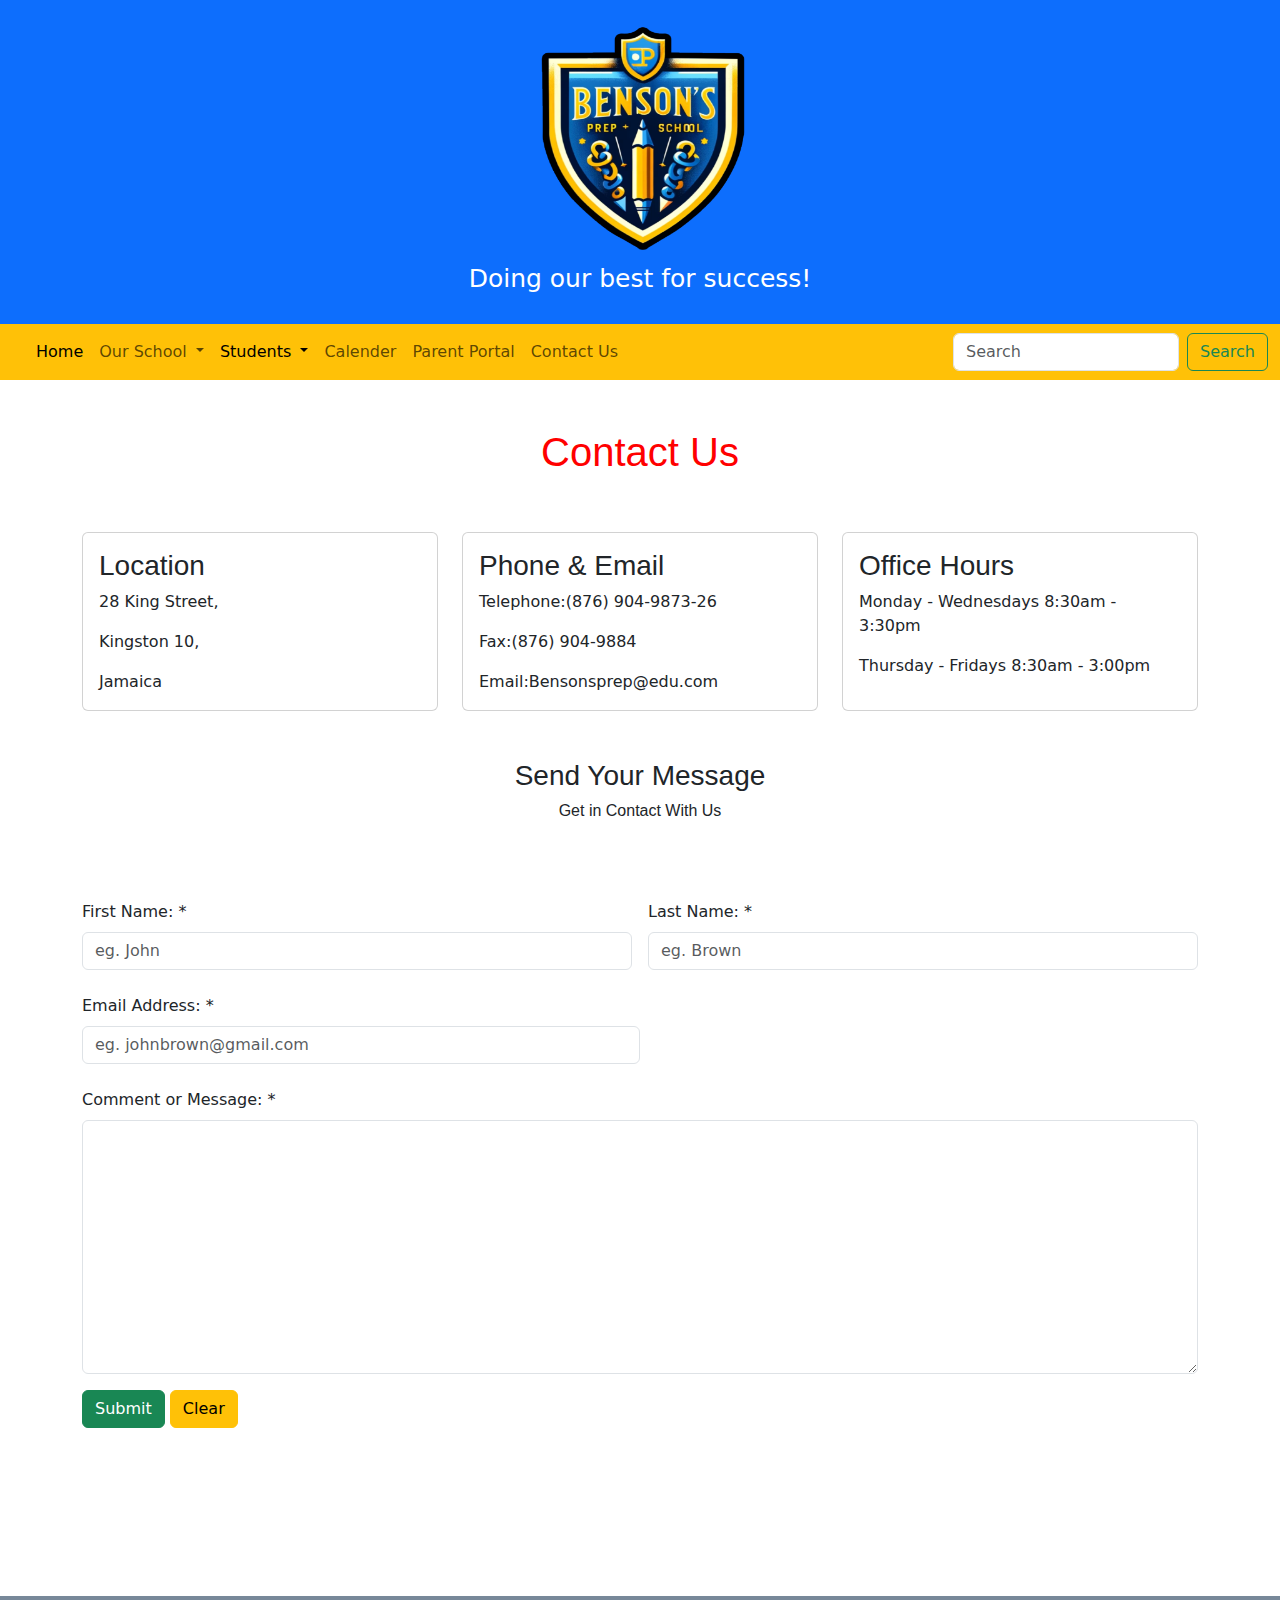
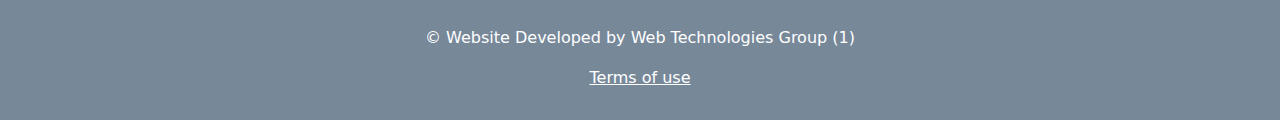
<file: contactus.html>
<!DOCTYPE html>
<html>

<head>
  <title>Document Contact Us</title>
  <link rel="stylesheet" href="stylesheets/bootstrap.min.css">
  <link rel="stylesheet" href="stylesheets/style.css">


</head>

<body>
         <header>
            <div id="header">
                <div id="banner" class=" bg-primary  text-white text-center">
                  <img src="images/logo3.png" width="250" height="250" alt="logo">
                  <p>Doing our best for success!</p>
                </div>
            
                <div id="nav">
                  <!--This is a navbar-->
                  
                  <nav class="navbar navbar-expand-lg bg-warning">
                    <div class="container-fluid">
                      <a class="navbar-brand" href="#"></a>
                      <button class="navbar-toggler" type="button" data-bs-toggle="collapse" data-bs-target="#navbarScroll"
                        aria-controls="navbarScroll" aria-expanded="false" aria-label="Toggle navigation">
                        <span class="navbar-toggler-icon"></span>
                      </button>
                      <div class="collapse navbar-collapse" id="navbarScroll">
                        <ul class="navbar-nav me-auto my-2 my-lg-0 navbar-nav-scroll" style="--bs-scroll-height: 100px;">
                          <li class="nav-item">
                            <a class="nav-link active" aria-current="page" href="index.html">Home</a>
                          </li>
                  
                  
                  
                          <li class="nav-item dropdown">
                            <a class="nav-link dropdown-toggle" href="#" role="button" data-bs-toggle="dropdown" aria-expanded="false">
                              Our School
                            </a>
                            <ul class="dropdown-menu">
                              <li><a class="dropdown-item" href="aboutus.html">History</a></li>
                              <li>
                                <hr class="dropdown-divider">
                              </li>
                              
                              <li><a class="dropdown-item" href="administration.html">Administration</a></li>
                              <li>
                                <hr class="dropdown-divider">
                              </li>
                              <li><a class="dropdown-item" href="clubandsocieties.html">Clubs and Societies</a></li>
                            </ul>
                          </li>
                  
                          <li class="nav-item dropdown">
                            <a class="nav-link dropdown-toggle" href="#" role="button" data-bs-toggle="dropdown" aria-expanded="false">
                              Students
                            </a>
                            <ul class="dropdown-menu">
                              <li><a class="dropdown-item" href="deportment.html">Deportment</a></li>
                              <li>
                                <hr class="dropdown-divider">
                              </li>
                              <li><a class="dropdown-item" href="registration.html">Registration</a></li>
                  
                            </ul>
                          </li>
                  
                  
                          <li class="nav-item">
                            <a class="nav-link " href="calender.html">Calender</a>
                          </li>
                  
                          <li class="nav-item">
                            <a class="nav-link " href="login.html">Parent Portal</a>
                          </li>
                  
                          <li class="nav-item">
                            <a class="nav-link " href="contactus.html">Contact Us</a>
                          </li>
                  
                        </ul>
                        <form class="d-flex" role="search">
                          <input class="form-control me-2" type="search" placeholder="Search" aria-label="Search">
                          <button class="btn btn-outline-success" type="submit">Search</button>
                        </form>
                      </div>
                    </div>
                  </nav>
                </div>
         </header>

         <main class="container">
            <article>
              <br><br/>
        <h1 style="text-align:center">Contact Us </h1>
         <br><br/>

        
            <div class="row"> 
                <div class="col-md-4"> 
                <div class="card h-100">
                    <div class="card-body">
                        <h3 class="card-title">Location</h3>
                        <p class="card-text"> 28 King Street, </p>
                        <p class="card-text"> Kingston 10,</p>
                        <p class="card-text"> Jamaica</p>
                       
                    </div>
                </div>
            </div>

            <div class="col-md-4"> 
                <div class="card h-100">
                    <div class="card-body">
                        <h3 class="card-title">Phone & Email</h3>
                        <p class="card-text"> Telephone:(876) 904-9873-26 </p>
                        <p class="card-text"> Fax:(876) 904-9884</p>
                        <p class="card-text"> Email:Bensonsprep@edu.com</p>
                       
                    </div>
                </div>
            </div>

            <div class="col-md-4"> 
                <div class="card h-100">
                    <div class="card-body">
                        <h3 class="card-title">Office Hours</h3>
                        <p class="card-text">  Monday - Wednesdays 8:30am - 3:30pm </p>
                        <p class="card-text">  Thursday - Fridays 8:30am - 3:00pm</p>
                       
                    </div>
                </div>
            </div>
        </div>

         </article>
         <br/>
         <br/>
         <article>
            <h3 style="text-align:center">Send Your Message</h3>
            <h6 style="text-align:center">Get in Contact With Us</h6>
            <br/>
            <br/>
            <br/>

            <form action="confirmation.html" id="contactForm">
                <div class="row g-3">

                    <div class="col-md-6">
                      <label for="inputfirstname" class="form-label">First Name: *</label>
                      <input type="text" class="form-control" id="firstname" name="firstname"  placeholder="eg. John"/>
                    </div>
                    <div class="col-md-6">
                      <label for="inputlast" class="form-label">Last Name: *</label>
                      <input type="text" class="form-control" id="lastname" name="lastname"  placeholder="eg. Brown" >
                    </div>
                    </div>
                    <br/>
                    <div class="col-md-6">
                        <label for="inputemail" class="form-label">Email Address: *</label>
                        <input type="email" class="form-control" id="email" name="emailaddress"  placeholder="eg. johnbrown@gmail.com" >
                      </div>
                      <br/>
                    
                    <div class="mb-3">
                        <label for="inquiry" class="form-label">Comment or Message: *</label>
                        <textarea class="form-control" required cols="50" rows="10" maxlength="150" id="inquiry"></textarea>
                       
                      </div>
                      <input type="submit" class="btn btn-success"/>
                      <button type="button" onclick="ClearForm()" class="btn btn-warning">Clear</button>
                    
                  </form>
              
         </article>
        <br/>
        </main>

         <br><br/>
         <br><br/>
         <br><br/>
  <footer>
    <p>&copy Website Developed by Web Technologies Group (1)</p>
    <a href="#">Terms of use</a>
  </footer>

  <!-- jQuery -->
  <script src="https://code.jquery.com/jquery-3.5.1.slim.min.js"></script>
  <!-- Bootstrap JS -->
  <script src="https://cdn.jsdelivr.net/npm/bootstrap@5.3.0-alpha1/dist/js/bootstrap.bundle.min.js"></script>


  <script src="scripts/site.js"></script>
    
</body>
</html>
</file>
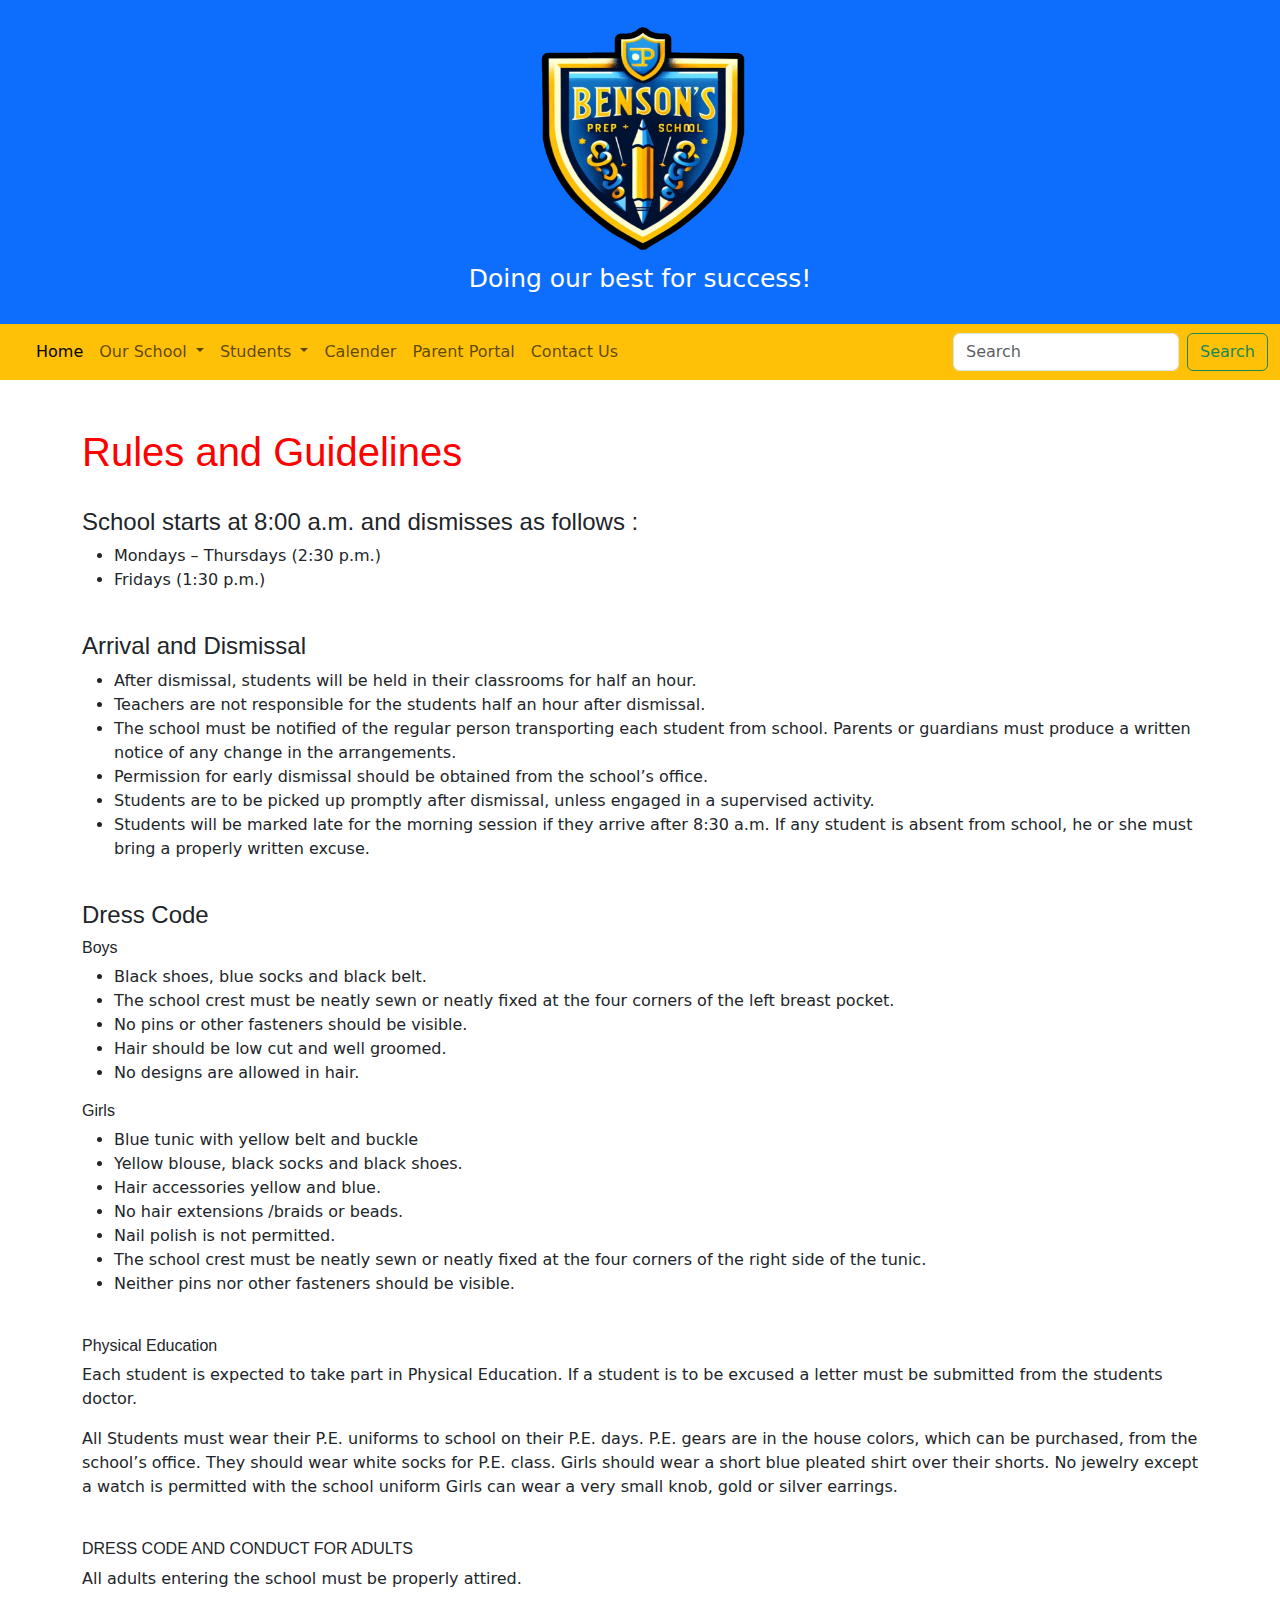
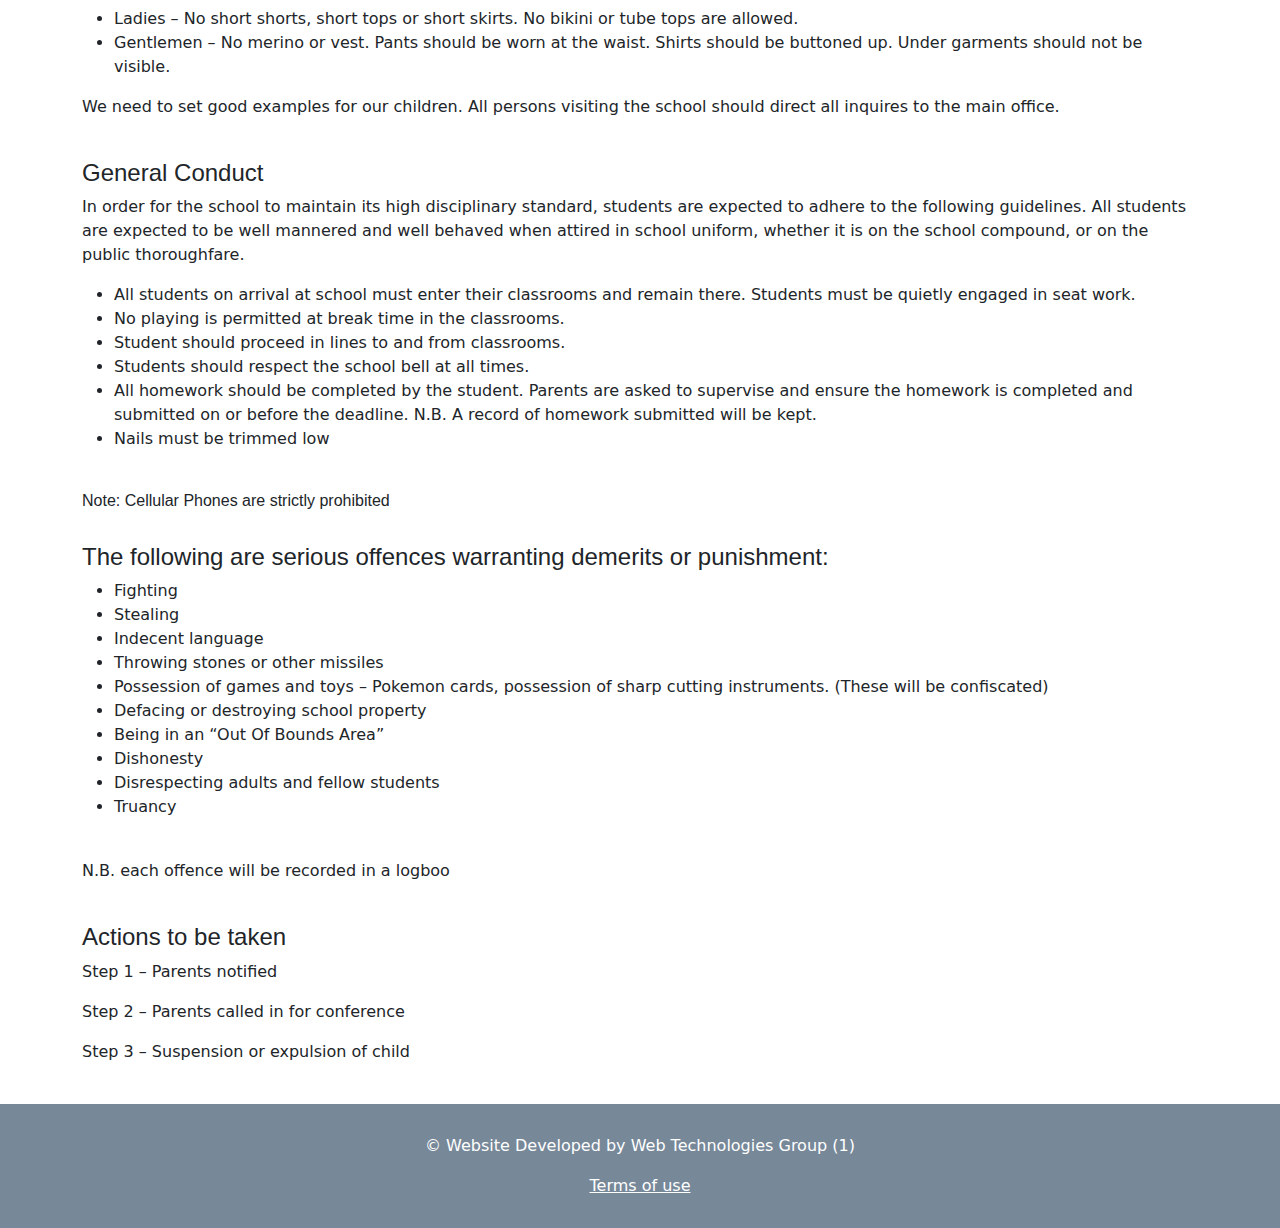
<file: deportment.html>
<!DOCTYPE html>
<html>

<head>
  <title>Confirmation Page</title>
  <link rel="stylesheet" href="stylesheets/bootstrap.min.css">
  <link rel="stylesheet" href="stylesheets/style.css">


</head>

<body>
         <header>
            <div id="header">
                <div id="banner" class=" bg-primary  text-white text-center">
                  <img src="images/logo3.png" width="250" height="250" alt="logo">
                  <p>Doing our best for success!</p>
                </div>
            
                <div id="nav">
                <!--This is a navbar-->
                
                <nav class="navbar navbar-expand-lg bg-warning">
                  <div class="container-fluid">
                    <a class="navbar-brand" href="#"></a>
                    <button class="navbar-toggler" type="button" data-bs-toggle="collapse" data-bs-target="#navbarScroll"
                      aria-controls="navbarScroll" aria-expanded="false" aria-label="Toggle navigation">
                      <span class="navbar-toggler-icon"></span>
                    </button>
                    <div class="collapse navbar-collapse" id="navbarScroll">
                      <ul class="navbar-nav me-auto my-2 my-lg-0 navbar-nav-scroll" style="--bs-scroll-height: 100px;">
                        <li class="nav-item">
                          <a class="nav-link active" aria-current="page" href="index.html">Home</a>
                        </li>
                
                
                
                        <li class="nav-item dropdown">
                          <a class="nav-link dropdown-toggle" href="#" role="button" data-bs-toggle="dropdown" aria-expanded="false">
                            Our School
                          </a>
                          <ul class="dropdown-menu">
                            <li><a class="dropdown-item" href="aboutus.html">History</a></li>
                            <li>
                              <hr class="dropdown-divider">
                            </li>
                           
                            <li><a class="dropdown-item" href="administration.html">Administration</a></li>
                            <li>
                              <hr class="dropdown-divider">
                            </li>
                            <li><a class="dropdown-item" href="clubandsocieties.html">Clubs and Societies</a></li>
                          </ul>
                        </li>
                
                        <li class="nav-item dropdown">
                          <a class="nav-link dropdown-toggle" href="#" role="button" data-bs-toggle="dropdown" aria-expanded="false">
                            Students
                          </a>
                          <ul class="dropdown-menu">
                            <li><a class="dropdown-item" href="deportment.html">Deportment</a></li>
                            <li>
                              <hr class="dropdown-divider">
                            </li>
                            <li><a class="dropdown-item" href="registration.html">Registration</a></li>
                
                          </ul>
                        </li>
                
                
                        <li class="nav-item">
                          <a class="nav-link " href="calender.html">Calender</a>
                        </li>
                
                        <li class="nav-item">
                          <a class="nav-link " href="login.html">Parent Portal</a>
                        </li>
                
                        <li class="nav-item">
                          <a class="nav-link " href="contactus.html">Contact Us</a>
                        </li>
                
                      </ul>
                      <form class="d-flex" role="search">
                        <input class="form-control me-2" type="search" placeholder="Search" aria-label="Search">
                        <button class="btn btn-outline-success" type="submit">Search</button>
                      </form>
                    </div>
                  </div>
                  </nav>
                </div>
                <br/>
                <br/>

                
                <main class="container">

                <h1>Rules and Guidelines</h1>
                <br/>
                
                <article>
                    <h4>School starts at 8:00 a.m. and dismisses as follows :</h4>
                    <ul>
                    <li>Mondays – Thursdays (2:30 p.m.) </li>  
                    <li>Fridays (1:30 p.m.)</li>  
                    <br/>  
                    </ul>

                </article>

                <article>
                <h4>Arrival and Dismissal</h4>
                <ul>
                    <li>After dismissal, students will be held in their classrooms for half an hour.</li>  
                    <li>Teachers are not responsible for the students half an hour after dismissal. </li>  
                    <li>The school must be notified of the regular person transporting each student from school. Parents or guardians must produce a written notice of any change in the arrangements. </li> 
                    <li>Permission for early dismissal should be obtained from the school’s office. </li>  
                    <li>Students are to be picked up promptly after dismissal, unless engaged in a supervised activity. </li>  
                    <li>Students will be marked late for the morning session if they arrive after 8:30 a.m. If any student is absent from school, he or she must bring a properly written excuse. </li> 
                    </article>
                    <br/>
                </ul>
                

                <article>
                <h4> Dress Code</h4>
                <h6>Boys </h6>
                <ul>
                    <li>Black shoes, blue socks and black belt. </li>  
                    <li>The school crest must be neatly sewn or neatly fixed at the four corners of the left breast pocket. </li>  
                    <li>No pins or other fasteners should be visible.</li>
                     <li>Hair should be low cut and well groomed. </li>  
                     <li>No designs are allowed in hair. </li>  
                </ul>
                    
                <h6>Girls </h6>   
             <ul>
                    <li>Blue tunic with yellow belt and buckle </li>  
                    <li>Yellow blouse, black socks and black shoes. </li>  
                    <li>Hair accessories yellow and blue. </li>
                    <li>No hair extensions /braids or beads. </li>
                    <li>Nail polish is not permitted. </li>  
                    <li>The school crest must be neatly sewn or neatly fixed at the four corners of the right side of the tunic. </li>  
                    <li>Neither pins nor other fasteners should be visible. </li>
                    <br/>
                </ul>
               
                <h6>Physical Education</h6>
                <p>Each student is expected to take part in Physical Education. If a student is to be excused a letter must be submitted from the students doctor.</p>
                <p>All Students must wear their P.E. uniforms to school on their P.E. days. P.E. gears are in the house colors, which can be purchased, from the school’s office. They should wear white socks for P.E. class. Girls should wear a short blue pleated shirt over their shorts.
                   No jewelry except a watch is permitted with the school uniform Girls can wear a very small knob, gold or silver earrings.</p>
               <br/>
        
               <h6>DRESS CODE AND CONDUCT FOR ADULTS </h6>
               <p>All adults entering the school must be properly attired.</p>
                
            <ul>
                <li>Ladies – No short shorts, short tops or short skirts. No bikini or tube tops are allowed. </li>  
                <li>Gentlemen – No merino or vest. Pants should be worn at the waist. Shirts should be buttoned up. Under garments should not be visible.</li>  
                
            </ul>
                <p>We need to set good examples for our children. All persons visiting the school should direct all inquires to the main office.</p>
               
            </article>
               <br/>

               <article>
                <h4>General Conduct</h4>
                
                <p>In order for the school to maintain its high disciplinary standard, students are expected to adhere to the following guidelines. All students are expected to be well mannered and well behaved when attired in school uniform, whether it is on the school compound, or on the public thoroughfare.</p>
                
                <ul>
                <li>All students on arrival at school must enter their classrooms and remain there. Students must be quietly engaged in seat work. </li>
                <li>No playing is permitted at break time in the classrooms.</li>
                <li>Student should proceed in lines to and from classrooms.</li>
                <li>Students should respect the school bell at all times. </li>
                <li>All homework should be completed by the student. Parents are asked to supervise and ensure the homework is completed and submitted on or before
                    the deadline. N.B. A record of homework submitted will be kept. </li>
                <li>Nails must be trimmed low </li>
                <br/>

                </ul>
                
                <h6>Note: Cellular Phones are strictly prohibited</h6>
                <br/>
                <h4>The following are serious offences warranting demerits or punishment:</h4>
                
                <ul>
                    <li>Fighting </li>
                    <li>Stealing</li>
                    <li>Indecent language </li>
                    <li>Throwing stones or other missiles </li>
                    <li>Possession of games and toys – Pokemon cards, possession of sharp cutting instruments. (These will be confiscated) </li>
                    <li>Defacing or destroying school property </li>
                    <li>Being in an “Out Of Bounds Area” </li>
                    <li>Dishonesty </li>
                    <li>Disrespecting adults and fellow students </li>
                    <li>Truancy</li>
                    <br/>
                </ul>
                    <p>N.B. each offence will be recorded in a logboo</p>
                    <br/>
                
               

                <h4>Actions to be taken</h4>
                <p>Step 1 – Parents notified </p>
                <p>Step 2 – Parents called in for conference </p>
                <p>Step 3 – Suspension or expulsion of child </p>

                
             





               </article>

            </ul>
            </main>
            <br/>

            <footer>
                <p>&copy Website Developed by Web Technologies Group (1)</p>
                <a href="#">Terms of use</a>
              </footer>
            
              <!-- jQuery -->
              <script src="https://code.jquery.com/jquery-3.5.1.slim.min.js"></script>
              <!-- Bootstrap JS -->
              <script src="https://cdn.jsdelivr.net/npm/bootstrap@5.3.0-alpha1/dist/js/bootstrap.bundle.min.js"></script>
            
            
              <script src="scripts/site.js"></script>


                
            </body>
            </html>
</file>
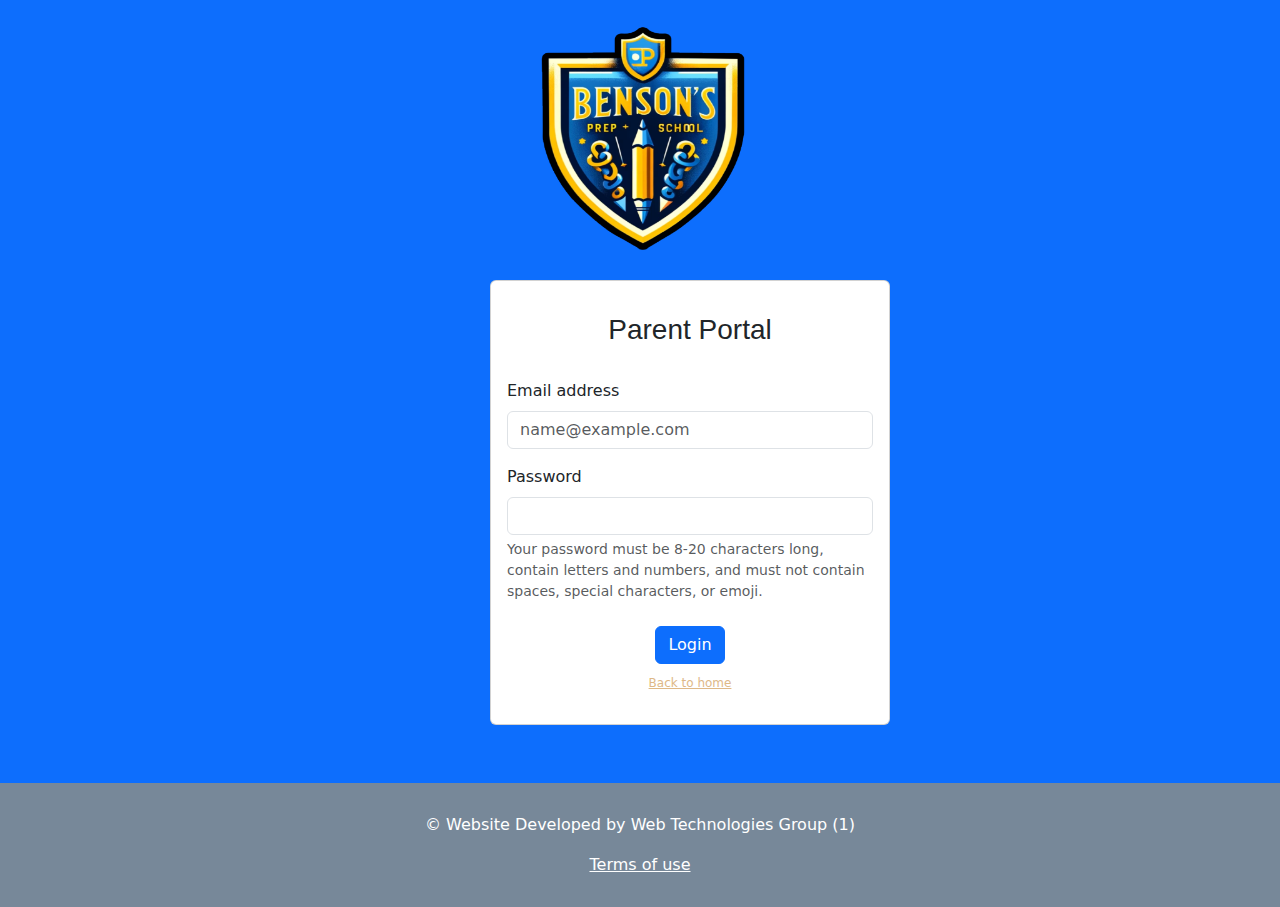
<file: login.html>
<!DOCTYPE html>
<html lang="en">

<head>
    <meta charset="UTF-8">
    <meta name="viewport" content="width=device-width, initial-scale=1.0">
    <title>Document</title>
    <!-- Bootstrap CSS -->
    <link href="https://cdn.jsdelivr.net/npm/bootstrap@5.3.0-alpha1/dist/css/bootstrap.min.css" rel="stylesheet">
    <link rel="stylesheet" href="stylesheets/style.css">
</head>

<body>

    <div id="header">
        <div id="banner" class=" bg-primary  text-center">
            <img src="images/logo3.png" width="250" height="250" alt="logo">
        </div>
    </div>
    <article class="bg-primary pb-5 ">
        <div class="center">
            <!-- login card -->
            <div class="card" style="width: 25rem;">
                <div class="card-body">
                    <div class="text-center mt-3">
                        <h3 class="card-title">Parent Portal</h5>
                    </div>

                    <br>
                    <div class="mb-3">
                        <label for="exampleFormControlInput1" class="form-label">Email address</label>
                        <input type="email" class="form-control" id="exampleFormControlInput1"
                            placeholder="name@example.com">
                    </div>
                    <label for="inputPassword5" class="form-label">Password</label>
                    <input type="password" id="inputPassword5" class="form-control"
                        aria-describedby="passwordHelpBlock">
                    <div id="passwordHelpBlock" class="form-text">
                        Your password must be 8-20 characters long, contain letters and numbers, and must not contain
                        spaces, special
                        characters, or emoji.
                    </div>
                    <br>
                    <div class="text-center" style="margin-bottom: 10px;">
                        <a href="dasboard.html" type="submit" class="btn btn-primary">Login</a>

                    </div>
                    <div class="text-center mt-1 pb-3" style="font-size: 12px;" >
                        <a style="color: burlywood;" href="index.html">Back to home</a>
                    </div>


                </div>
            </div>


    </article>

<footer >
    <p>&copy Website Developed by Web Technologies Group (1)</p>
    <a href="#">Terms of use</a>
</footer>

<!-- jQuery -->
<script src="https://code.jquery.com/jquery-3.5.1.slim.min.js"></script>
<!-- Bootstrap JS -->
<script src="https://cdn.jsdelivr.net/npm/bootstrap@5.3.0-alpha1/dist/js/bootstrap.bundle.min.js"></script>


<script src="scripts/site.js"></script>

   

</body>

</html>
</file>
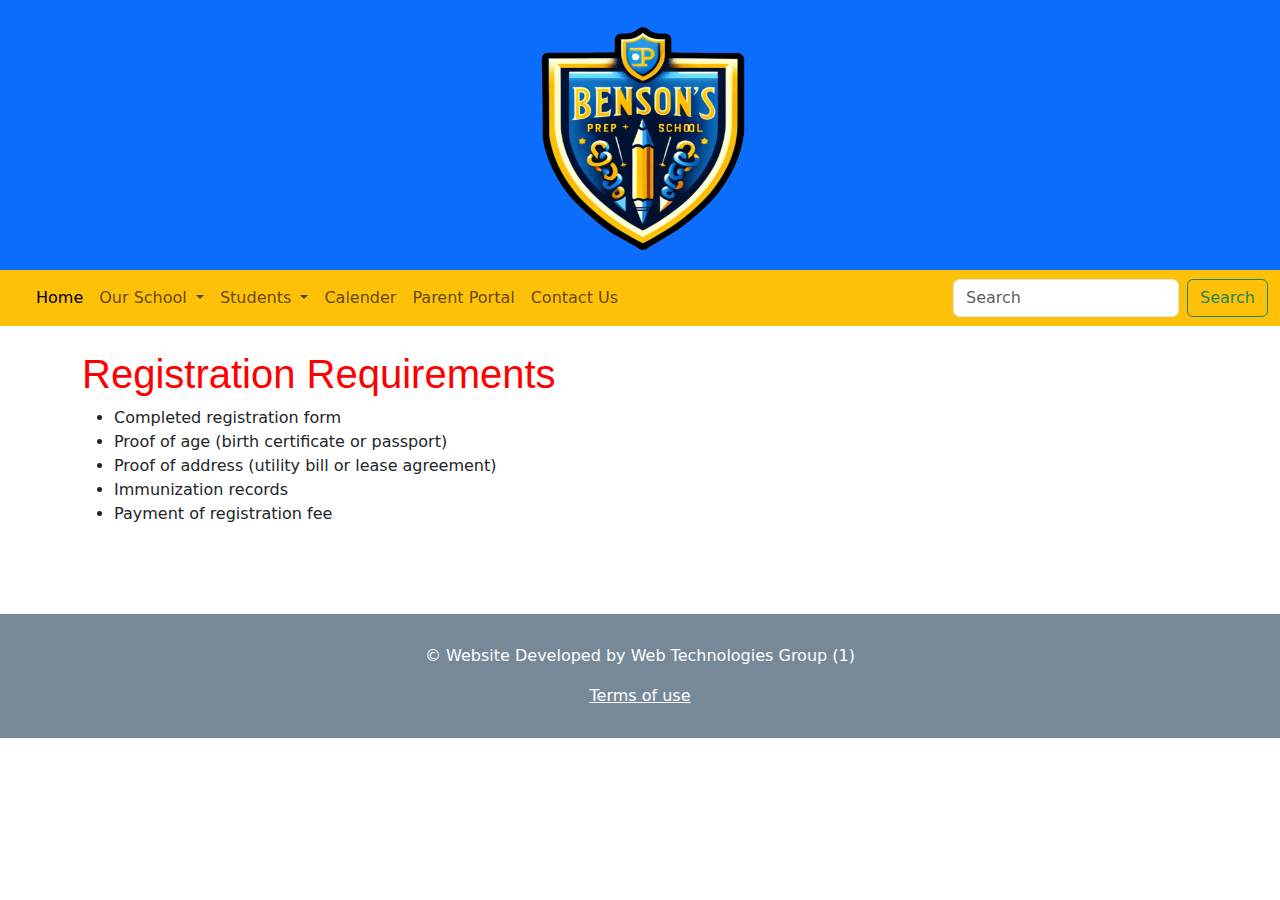
<file: registration.html>
<!DOCTYPE html>
<html lang="en">
<head>
    <meta charset="UTF-8">
    <meta name="viewport" content="width=device-width, initial-scale=1.0">
    <title>Document</title>
    <!-- Bootstrap CSS -->
    <link href="https://cdn.jsdelivr.net/npm/bootstrap@5.3.0-alpha1/dist/css/bootstrap.min.css" rel="stylesheet">
    <link rel="stylesheet" href="stylesheets/style.css">
</head>
<body>
    <div id="header">
        <div id="banner" class=" bg-primary   text-center">
            <img src="images/logo3.png" width="250" height="250" alt="logo">
        </div>
    </div>
    <!--This is a navbar-->
    
    <nav class="navbar navbar-expand-lg bg-warning">
        <div class="container-fluid">
            <a class="navbar-brand" href="#"></a>
            <button class="navbar-toggler" type="button" data-bs-toggle="collapse" data-bs-target="#navbarScroll"
                aria-controls="navbarScroll" aria-expanded="false" aria-label="Toggle navigation">
                <span class="navbar-toggler-icon"></span>
            </button>
            <div class="collapse navbar-collapse" id="navbarScroll">
                <ul class="navbar-nav me-auto my-2 my-lg-0 navbar-nav-scroll" style="--bs-scroll-height: 100px;">
                    <li class="nav-item">
                        <a class="nav-link active" aria-current="page" href="index.html">Home</a>
                    </li>
    
    
    
                    <li class="nav-item dropdown">
                        <a class="nav-link dropdown-toggle" href="#" role="button" data-bs-toggle="dropdown"
                            aria-expanded="false">
                            Our School
                        </a>
                        <ul class="dropdown-menu">
                            <li><a class="dropdown-item" href="aboutus.html">History</a></li>
                            <li>
                                <hr class="dropdown-divider">
                            </li>
                           
                            <li><a class="dropdown-item" href="administration.html">Administration</a></li>
                            <li>
                                <hr class="dropdown-divider">
                            </li>
                            <li><a class="dropdown-item" href="clubandsocieties.html">Clubs and Societies</a></li>
                        </ul>
                    </li>
    
                    <li class="nav-item dropdown">
                        <a class="nav-link dropdown-toggle" href="#" role="button" data-bs-toggle="dropdown"
                            aria-expanded="false">
                            Students
                        </a>
                        <ul class="dropdown-menu">
                            <li><a class="dropdown-item" href="deportment.html">Deportment</a></li>
                            <li>
                                <hr class="dropdown-divider">
                            </li>
                            <li><a class="dropdown-item" href="registration.html">Registration</a></li>
    
                        </ul>
                    </li>
    
    
                    <li class="nav-item">
                        <a class="nav-link " href="calender.html">Calender</a>
                    </li>
    
                    <li class="nav-item">
                        <a class="nav-link " href="login.html">Parent Portal</a>
                    </li>
    
                    <li class="nav-item">
                        <a class="nav-link " href="contactus.html">Contact Us</a>
                    </li>
    
                </ul>
                <form class="d-flex" role="search">
                    <input class="form-control me-2" type="search" placeholder="Search" aria-label="Search">
                    <button class="btn btn-outline-success" type="submit">Search</button>
                </form>
            </div>
        </div>
    </nav>
    <article class="container">
    <br>
    <h1>Registration Requirements</h1>
    <ul>
        <li>Completed registration form</li>
        <li>Proof of age (birth certificate or passport)</li>
        <li>Proof of address (utility bill or lease agreement)</li>
        <li>Immunization records</li>
        <li>Payment of registration fee</li>
    </ul>
    <br>
    <br>
    <br>
    </article>
    
    <footer>
        <p>&copy Website Developed by Web Technologies Group (1)</p>
        <a href="#">Terms of use</a>
    </footer>
    
    <!-- jQuery -->
    <script src="https://code.jquery.com/jquery-3.5.1.slim.min.js"></script>
    <!-- Bootstrap JS -->
    <script src="https://cdn.jsdelivr.net/npm/bootstrap@5.3.0-alpha1/dist/js/bootstrap.bundle.min.js"></script>
    
    
    <script src="scripts/site.js"></script>


</body>
</html>
</file>
<file: stylesheets/style.css>
h1 {
    color: red;
}

h2 {
    color: blue;
    text-decoration: wavy;
}


h1,
h2,
h3,
h4,
h5,
h6 {
    font-family: 'Franklin Gothic Medium', 'Arial Narrow', Arial, sans-serif;
}


#banner {
    padding: 10px;
    font-size: 25px;
    align-self: center;
}

.justified-text {
    text-align: justify;
}

a {
  color: white;  
}

.center {
    margin: auto;
    width: 25%;
   
    padding: 10px;
}

.vertical-line {
    border-right: 1px solid #ccc;
    border-left: 1px solid #ccc;
    /* Adjust the color and thickness as needed */
    height: 100%;
    /* Ensures the line stretches to the full height of the column */
}
.vertical-line-single {
  
    border-left: 1px solid #ccc;
    /* Adjust the color and thickness as needed */
    height: 100%;
    /* Ensures the line stretches to the full height of the column */
}

.navbar-brand {
    img {
        display: inline-block;
        margin-right: 8px;
        width: 50px;
        height: 50px;
    }
}


footer {
    background-color: lightslategray;
    color: white;
    padding: 30px;
    text-align: center;
}


#signatureCanvas {
    border: 1px solid #ccc;
    cursor: crosshair;
}



.cards-wrapper{
     column-gap: 8px;
}
</file>
